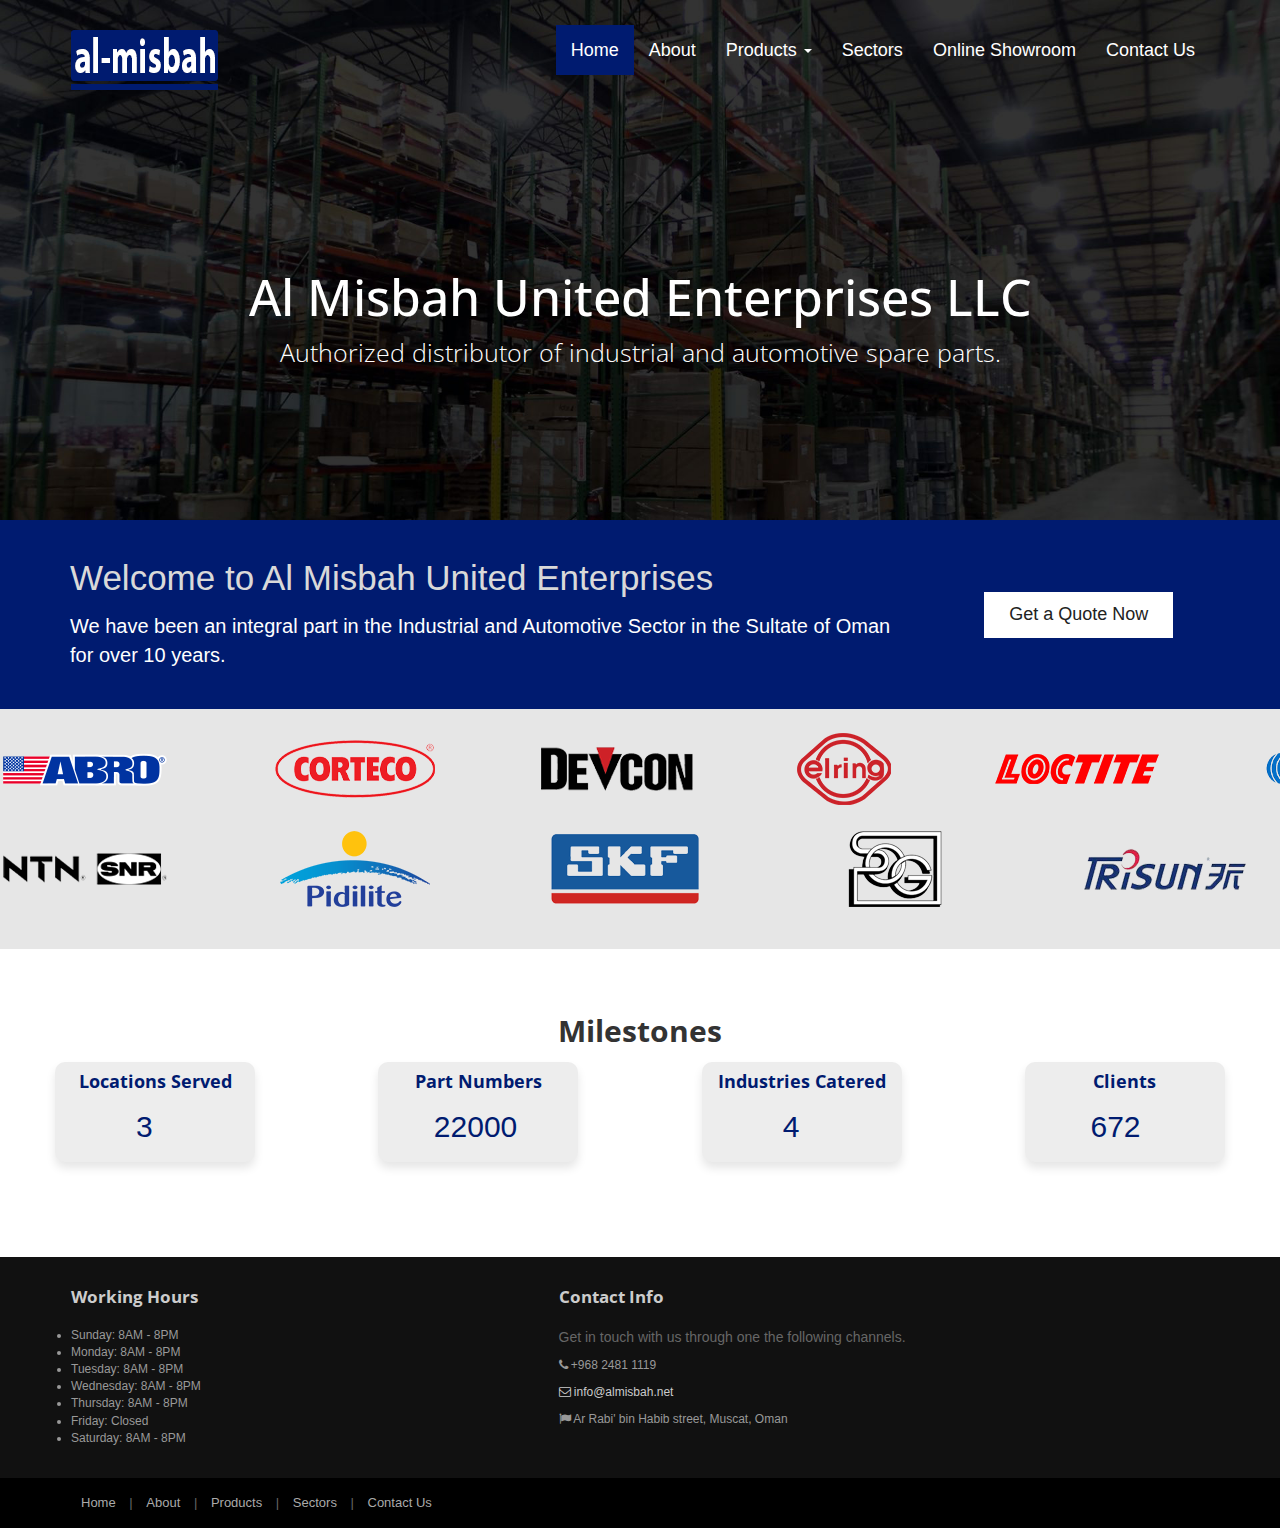
<file: index.html>
<!DOCTYPE html>
<html lang="en">
<head>
  <!-- Metadata -->
  <meta charset="utf-8">
  <meta name="viewport" content="width=device-width, initial-scale=1.0">
  <meta name="description" content="al misbah united">
  <meta name="author" content="Safwan Parkar">

  <!-- Styling data -->
  <title>Al Misbah United Enterprises</title>
  <link rel="favicon" href="assets/images/favicon.png">
  <link rel="stylesheet" media="screen" href="http://fonts.googleapis.com/css?family=Open+Sans:300,400,700">
  <link rel="stylesheet" href="assets/css/bootstrap.min.css">
  <link rel="stylesheet" href="assets/css/font-awesome.min.css">

  <!-- Custom styles libraries -->
  <link rel="stylesheet" href="assets/css/bootstrap-theme.css" media="screen" >
  <link rel="stylesheet" type="text/css" href="assets/css/da-slider.css" />
  <link rel="stylesheet" href="assets/css/style.css">
  <link rel="stylesheet" href="assets/css/owl.carousel.min.css">
  <link rel="stylesheet" href="assets/css/owl.theme.default.min.css">
</head>
<body>

<!-- Fixed navbar -->
<div class="navbar navbar-inverse navbar-fixed-top headroom" >
  <div class="container">
    <div class="navbar-header"> 
    <!-- Button for smallest screens -->
    <button type="button" class="navbar-toggle" data-toggle="collapse" data-target=".navbar-collapse"><span class="icon-bar"></span> <span class="icon-bar"></span> <span class="icon-bar"></span> </button>
    <a class="navbar-brand" href="index.html"><img src="assets/images/logo.png"></a> </div>
    <div class="navbar-collapse collapse">
    <ul class="nav navbar-nav pull-right">
      <li class="active"><a href="index.html">Home</a></li>
      <li><a href="about.html">About</a></li>
      <li class="dropdown"> <a class="dropdown-toggle" data-toggle="dropdown">Products <b class="caret"></b></a>
        <ul class="dropdown-menu">
          <li><a href="bearings.html">Bearing</a></li>
          <li><a href="belts.html">Belt</a></li>
          <li><a href="seals.html">Seal</a></li>
          <li><a href="lubricants-and-chemicals.html">Lubricants and Chemicals</a></li>
          <li><a href="retaining-ring.html">Retaining Ring</a></li>
          <li><a href="roller-chain.html">Roller Chain</a></li>
        </ul>
        </li>
      <li><a href="sectors.html">Sectors</a></li>
      <li><a href="https://showroom.inflowinventory.com/273413cd-d5e9-4fc9-9e01-c8cda2aaf9f4">Online Showroom</a></li>
      
      <li><a href="contact.html">Contact Us</a></li>
    </ul>
    </div>
    <!--/.nav-collapse --> 
  </div>
  </div>
<!-- /.navbar --> 

<!-- Header -->
<header id="head">
  <div class="container">
    <div class="col-md-12">
      <div class="banner-div">
        <h1 class="banner-heading">Al Misbah United Enterprises LLC</h1>
          <p class="banner-p">Authorized distributor of industrial and automotive spare parts.</p>
      </div>
    </div>
  </div>
</header>
<!-- /Header --> 

<!-- Intro -->
<section class="herotxt">
  <div class="container sectionBox">
<div class="row">
                <div class="col-md-9">
                    <span>Welcome to Al Misbah United Enterprises</span>
                    <p>We have been an integral part in the Industrial and Automotive Sector in the Sultate of Oman for over 10 years.</p>
                </div>            
                <div class="col-md-3 btn-download">
                    <a href="contact.html" class="btn-u btn-u-lg" data-toggle="modal" data-target="#quoteModal" data-netlify="true">Get a Quote Now</a>
                </div>

            </div>
          </div>
</section>

<div class="bg-color-grey bottom-padding-add top-padding-add">
  <div class="">
        <div class="owl-carousel">
          <div class="brand-img">
            <img src="assets/images/brands/abro.png">
          </div>
          <div class="brand-img">
            <img src="assets/images/brands/corteco.png">
          </div>
          <div class="brand-img">
            <img src="assets/images/brands/devcon.png">
          </div>
          <div class="brand-img">
            <img src="assets/images/brands/elring.png">
          </div>
          <div class="brand-img">
            <img src="assets/images/brands/loctite.png">
          </div>
          <div class="brand-img">
            <img src="assets/images/brands/lowara.png">
          </div>
          <div class="brand-img">
            <img src="assets/images/brands/nak.png">
          </div>
          <div class="brand-img">
            <img src="assets/images/brands/nok.png">
          </div>
        </div>
  
        <div class="owl-carousel">
          <div class="brand-img">
            <img src="assets/images/brands/ntn-snr.png">
          </div>
          <div class="brand-img">
            <img src="assets/images/brands/pidilite.png">
          </div>
          <div class="brand-img">
            <img src="assets/images/brands/SKF.png">
          </div>
          <div class="brand-img">
            <img src="assets/images/brands/SOG.png">
          </div>
          <div class="brand-img">
            <img src="assets/images/brands/trisun.png">
          </div>
          <div class="brand-img">
            <img src="assets/images/brands/TTO.png">
          </div>
          <div class="brand-img">
            <img src="assets/images/brands/VITON.png">
          </div>
          <div class="brand-img">
            <img src="assets/images/brands/wd40.png">
          </div>
        </div>
  </div>
</div>


<!-- container -->
<!-- About us and Fetaured services -->
<section class="sectionBox">
<div class="container"> 
    <div class="row">         
          <div class="text-center">
            <h2><b>Milestones</b></h2>
          </div>
          
          <div class="bottom-padding-add cards-flex">
            <div class="col-md-12 col-sm-12 counter-card">
              <h4><b>Locations Served</b></h4>
              <div class="col-md-10 col-sm-10 counter" data-target="3">0</div>
              <div class="col-md-2 plus">+</div>
            </div>
            <div class="col-md-12 counter-card">
              <h4><b>Part Numbers</b></h4>
              <div class="col-md-10 counter-2" data-target="22000">0</div>
              <div class="col-md-2 plus-2">+</div>
            </div>
            <div class="col-md-12 counter-card">
              <h4><b>Industries Catered</b></h4>
              <div class="col-md-10 counter" data-target="6">0</div>
              <div class="col-md-2 plus">+</div>
            </div>
            <div class="col-md-12 counter-card">
              <h4><b>Clients</b></h4>
              <div class="col-md-10 counter-3" data-target="1000">0</div>
              <div class="col-md-2 plus-3">+</div>
            </div>
          </div>
    </div>
</div>
</section>

<!-- Footer -->
<footer id="footer" class="top-space">
  <div class="footer1">
    <div class="container">
      <div class="row">
        <div class="col-md-5 panel">
          <h3 class="panel-title">Working Hours</h3>
          <div class="panel-body">
            <li>Sunday: 8AM - 8PM</li>
            <li>Monday: 8AM - 8PM</li>
            <li>Tuesday: 8AM - 8PM</li>
            <li>Wednesday: 8AM - 8PM</li>
            <li>Thursday: 8AM - 8PM</li>
            <li>Friday: Closed</li>
            <li>Saturday: 8AM - 8PM</li>
          </div>
        </div>
        <div class="col-md-4 panel contact">
          <h3 class="panel-title">
          Contact Info
          </h4>
          <div class="panel-body">
            <p>Get in touch with us through one the following channels.</p>
            <ul>
              <li><i class="fa fa-phone"></i> +968 2481 1119</li>
              <li><a href="#"><i class="fa fa-envelope-o"></i> info@almisbah.net</a></li>
              <li><i class="fa fa-flag"></i> Ar Rabi' bin Habib street, Muscat, Oman</li>
            </ul>
          </div>
        </div>
      </div>
      <!-- /row of panels --> 
    </div>
  </div>
  <div class="footer2">
    <div class="container">
      <div class="row">
        <div class="col-md-6 panel">
          <div class="panel-body">
            <p class="simplenav"> <a href="index.html">Home</a> | <a href="about.html">About</a> | <a href="products.html">Products</a> | <a href="sectors.html">Sectors</a> | <a href="contact.html">Contact Us</a> </p>
          </div>
        </div>
      </div>
      <!-- /row of panels --> 
    </div>
  </div>
</footer>

<!-- JavaScript libs are placed at the end of the document so the pages load faster --> 
<script src="assets/js/modernizr-latest.js"></script> 
<script src="http://ajax.googleapis.com/ajax/libs/jquery/1.10.2/jquery.min.js"></script> 
<script src="http://netdna.bootstrapcdn.com/bootstrap/3.0.0/js/bootstrap.min.js"></script> 
<script src="assets/js/jquery.cslider.js"></script> 
<script src="assets/js/headroom.min.js"></script> 
<script src="assets/js/jQuery.headroom.min.js"></script> 
<script src="assets/js/custom.js"></script>
<script src="assets/js/jquery-3.6.1.min.js"></script>
<script src="assets/js/owl.carousel.min.js"></script>



<script>
  $('.owl-carousel').owlCarousel({
  loop:true,
  margin:100,
  nav:false,
  slideTransition: 'linear',
  touchDrag: false,
  mouseDrag: false,
  autoplay: true,
  autoplayTimeout: 2000,
  autoplaySpeed: 2000,
  smartSpeed: 2000,
  autoWidth: true
})
</script>

<script>
  const counters = document.querySelectorAll('.counter');
  for (let n of counters) {
    const updateCount = () => {
        const target = +n.getAttribute('data-target');
        const count = +n.innerText;
        const divider = 5000;
        const speed = 200; // 1000 millisecond => 1 second;

        const inc = target / divider;

        if (count < target) {
            n.innerText = Math.ceil(count + inc);
            setTimeout(updateCount, speed);
        } else {
            n.innerText = target;
        }
    };

    updateCount();
}
</script>

<script>
  const counter = document.querySelectorAll('.counter-2');
  for (let n of counter) {
    const updateCount = () => {
        const target = +n.getAttribute('data-target');
        const count = +n.innerText;
        const divider = 129;
        const speed = 0.1; // 1000 millisecond => 1 second;

        const inc = target / divider;

        if (count < target) {
            n.innerText = Math.ceil(count + inc);
            setTimeout(updateCount, speed);
        } else {
            n.innerText = target;
        }
    };

    updateCount();
}
</script>

<script>
  const count = document.querySelectorAll('.counter-3');
  for (let n of count) {
    const updateCount = () => {
        const target = +n.getAttribute('data-target');
        const count = +n.innerText;
        const divider = 129;
        const speed = 8; // 1000 millisecond => 1 second;

        const inc = target / divider;

        if (count < target) {
            n.innerText = Math.ceil(count + inc);
            setTimeout(updateCount, speed);
        } else {
            n.innerText = target;
        }
    };

    updateCount();
}
</script>

</body>
</html>
</file>
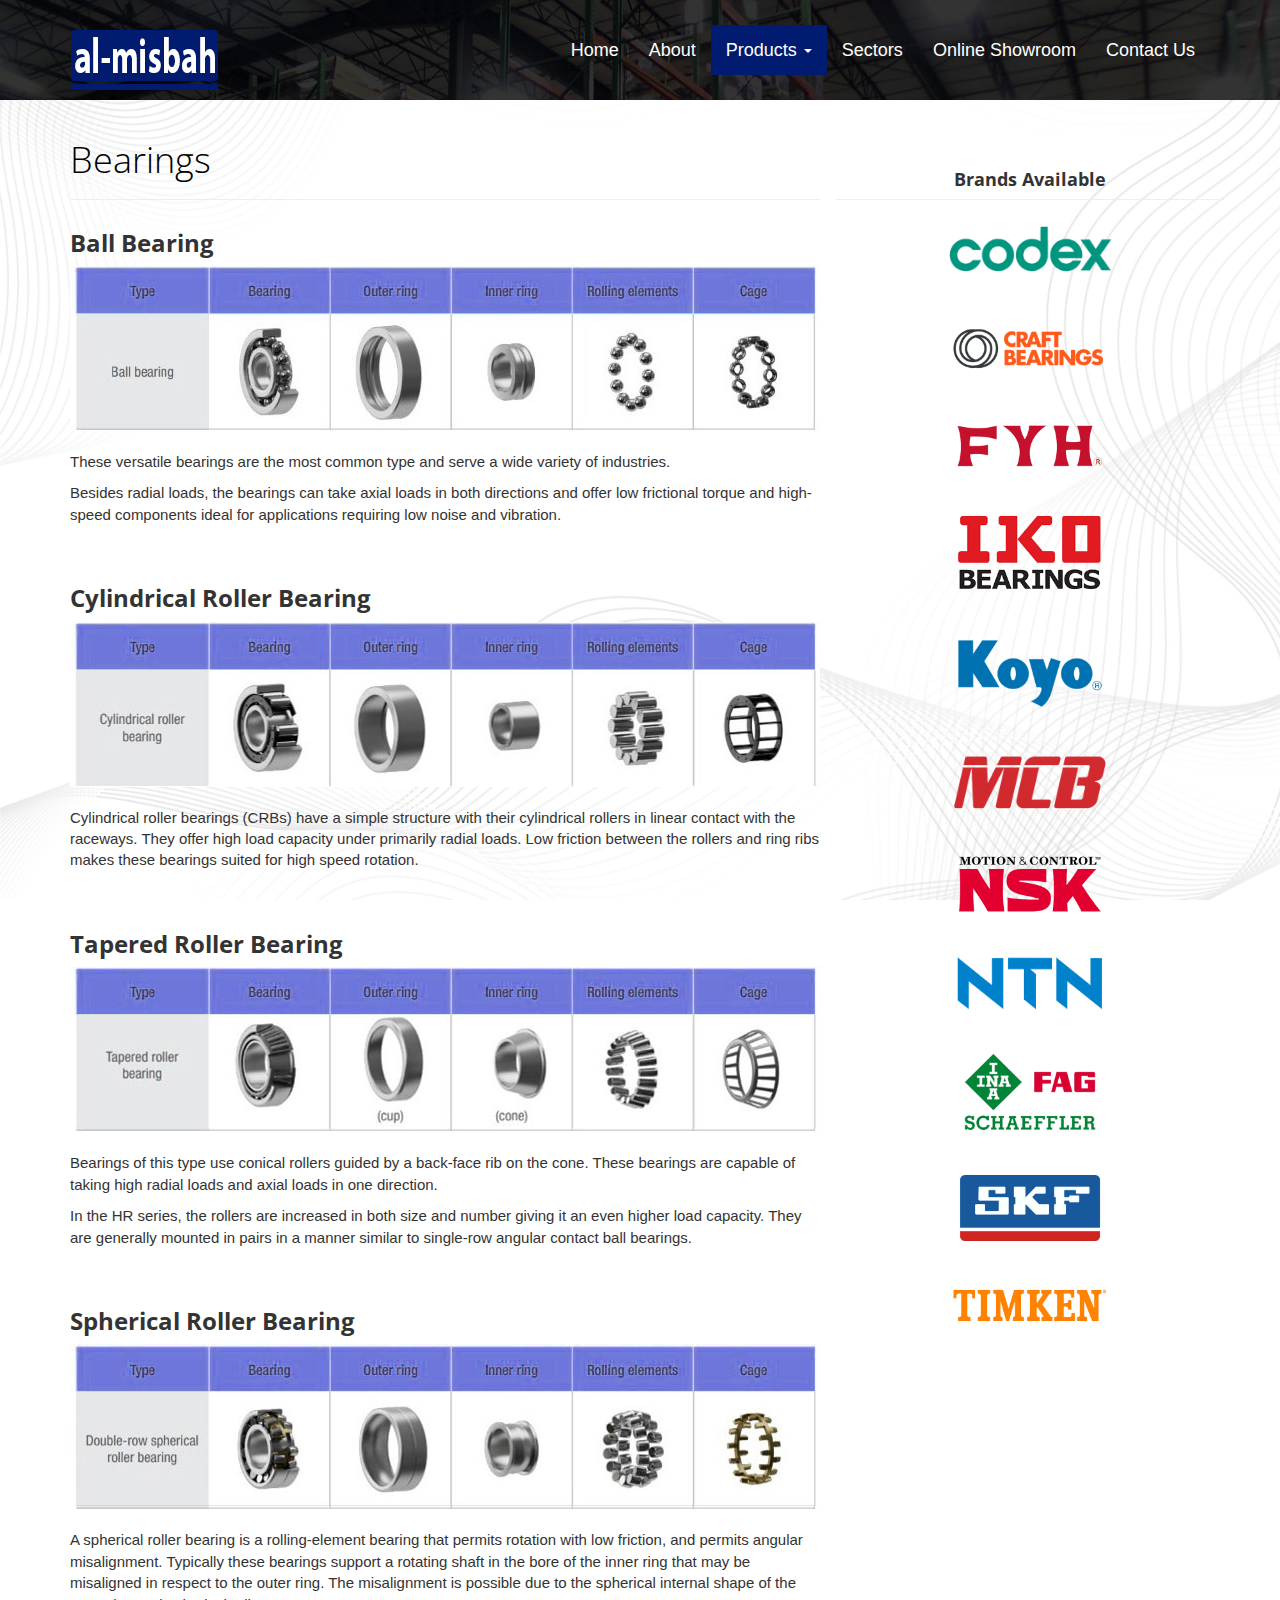
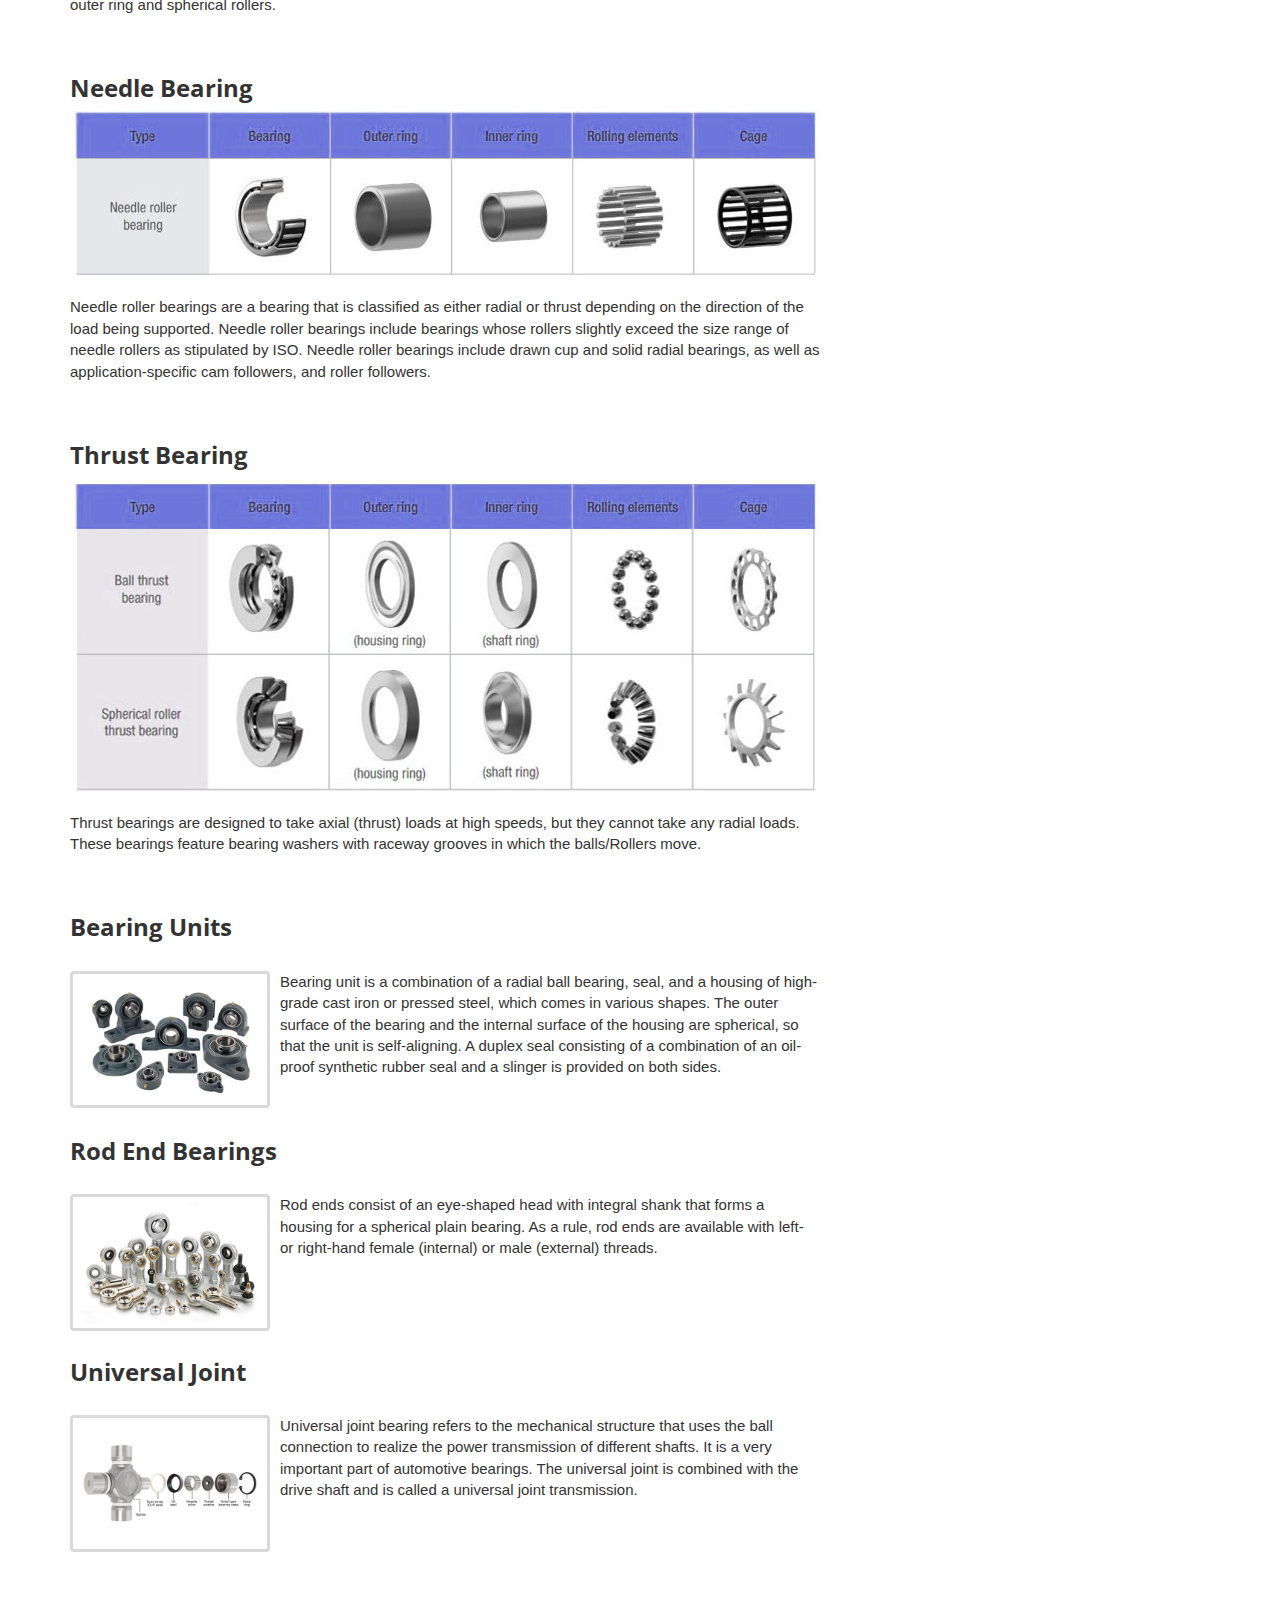
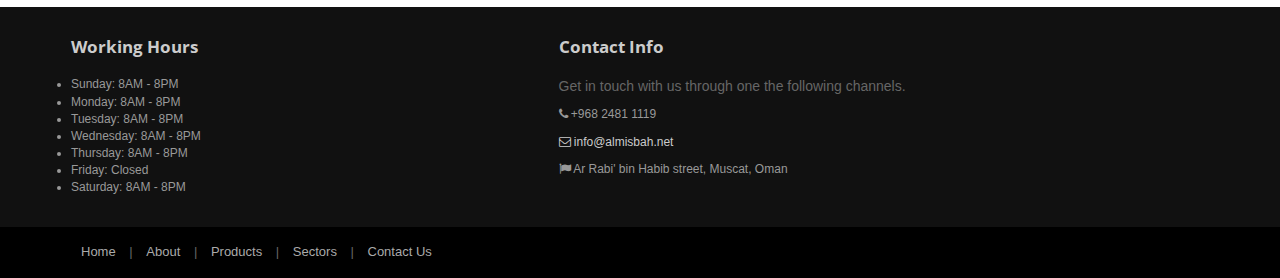
<file: bearings.html>
<!DOCTYPE html>
<html lang="en">
<head>
  <!-- Metadata -->
  <meta charset="utf-8">
  <meta name="viewport"    content="width=device-width, initial-scale=1.0">
  <meta name="description" content="al misbah united">
  <meta name="author" content="Safwan Parkar">

  <!-- Styling data -->
  <title>Al Misbah United Enterprises</title>
  <link rel="favicon" href="assets/images/favicon.png">
  <link rel="stylesheet" media="screen" href="http://fonts.googleapis.com/css?family=Open+Sans:300,400,700">
  <link rel="stylesheet" href="assets/css/bootstrap.min.css">
  <link rel="stylesheet" href="assets/css/font-awesome.min.css">

  <!-- Custom styles libraries -->
  <link rel="stylesheet" href="assets/css/bootstrap-theme.css" media="screen" >
  <link rel="stylesheet" type="text/css" href="assets/css/da-slider.css" />
  <link rel="stylesheet" href="assets/css/style.css">

  <style>
	body {
		background-image: url("assets/images/bg-patt.png");
		background-repeat: no-repeat;
  		background-attachment: fixed;
  		background-size: cover;
	}
  </style>
</head>

<body>
	<!-- Fixed navbar -->
<div class="navbar navbar-inverse navbar-fixed-top headroom" >
  <div class="container">
    <div class="navbar-header"> 
    <!-- Button for smallest screens -->
    <button type="button" class="navbar-toggle" data-toggle="collapse" data-target=".navbar-collapse"><span class="icon-bar"></span> <span class="icon-bar"></span> <span class="icon-bar"></span> </button>
    <a class="navbar-brand" href="index.html"><img src="assets/images/logo.png"></a> </div>
    <div class="navbar-collapse collapse">
    <ul class="nav navbar-nav pull-right">
      <li><a href="index.html">Home</a></li>
      <li><a href="about.html">About</a></li>
      <li class="dropdown active"> <a class="dropdown-toggle" data-toggle="dropdown">Products <b class="caret"></b></a>
        <ul class="dropdown-menu">
          <li><a href="bearings.html">Bearing</a></li>
          <li><a href="belts.html">Belt</a></li>
          <li><a href="seals.html">Seal</a></li>
          <li><a href="lubricants-and-chemicals.html">Lubricants and Chemicals</a></li>
          <li><a href="retaining-ring.html">Retaining Ring</a></li>
          <li><a href="roller-chain.html">Roller Chain</a></li>
        </ul>
        </li>
      <li><a href="sectors.html">Sectors</a></li>
      <li><a href="https://showroom.inflowinventory.com/273413cd-d5e9-4fc9-9e01-c8cda2aaf9f4">Online Showroom</a></li>
      <li><a href="contact.html">Contact Us</a></li>
    </ul>
    </div>
    <!--/.nav-collapse --> 
  </div>
  </div>

	<header id="head" class="secondary"></header>

	<!-- container -->
	<div class="container">

		<div class="row">
			
			<!-- Article main content -->
			<article class="col-sm-8 maincontent">
				<header class="page-header">
					<h1 class="page-title">Bearings</h1>
				</header>
                <h3><b>Ball Bearing</b></h3>
                <div class="col=md-12">
                    <img src="assets/images/bearings/bear1.jpg">
                </div>
                <br>
				<p>These versatile bearings are the most common type and serve a wide variety of industries.</p>

                <p>Besides radial loads, the bearings can take axial loads in both directions and offer low frictional torque and high-speed components ideal for applications requiring low noise and vibration.</p>
                <br>

                <h3><b>Cylindrical Roller Bearing</b></h3>
                <div class="col=md-12">
                    <img src="assets/images/bearings/bear2.jpg">
                </div>
                <br>
				<p>Cylindrical roller bearings (CRBs) have a simple structure with their cylindrical rollers in linear contact with the raceways. They offer high load capacity under primarily radial loads. Low friction between the rollers and ring ribs makes these bearings suited for high speed rotation.</p>
                <br>

                <h3><b>Tapered Roller Bearing</b></h3>
                <div class="col=md-12">
                    <img src="assets/images/bearings/bear3.jpg">
                </div>
                <br>
				<p>Bearings of this type use conical rollers guided by a back-face rib on the cone. These bearings are capable of taking high radial loads and axial loads in one direction.</p>

                <p>In the HR series, the rollers are increased in both size and number giving it an even higher load capacity. They are generally mounted in pairs in a manner similar to single-row angular contact ball bearings.</p>
                <br>

                <h3><b>Spherical Roller Bearing</b></h3>
                <div class="col=md-12">
                    <img src="assets/images/bearings/bear4.jpg">
                </div>
                <br>
				<p>A spherical roller bearing is a rolling-element bearing that permits rotation with low friction, and permits angular misalignment. Typically these bearings support a rotating shaft in the bore of the inner ring that may be misaligned in respect to the outer ring. The misalignment is possible due to the spherical internal shape of the outer ring and spherical rollers.</p>
                <br>

                <h3><b>Needle Bearing</b></h3>
                <div class="col=md-12">
                    <img src="assets/images/bearings/bear5.jpg">
                </div>
                <br>
				<p>Needle roller bearings are a bearing that is classified as either radial or thrust depending on the direction of the load being supported. Needle roller bearings include bearings whose rollers slightly exceed the size range of needle rollers as stipulated by ISO. Needle roller bearings include drawn cup and solid radial bearings, as well as application-specific cam followers, and roller followers.</p>
                <br>

                <h3><b>Thrust Bearing</b></h3>
                <div class="col=md-12">
                    <img src="assets/images/bearings/bear6.jpg">
                </div>
                <br>
				<p>Thrust bearings are designed to take axial (thrust) loads at high speeds, but they cannot take any radial loads. These bearings feature bearing washers with raceway grooves in which the balls/Rollers move.</p>
                <br>

                <h3><b>Bearing Units</b></h3>
                <br>
				<p><img src="assets/images/bearings/bear7.jpg" width=200 class="pull-left border-add">Bearing unit is a combination of a radial ball bearing, seal, and a housing of high-grade cast iron or pressed steel, which comes in various shapes. The outer surface of the bearing and the internal surface of the housing are spherical, so that the unit is self-aligning.  A duplex seal consisting of a combination of an oil-proof synthetic rubber seal and a slinger is provided on both sides.</p>
                <br>

                <h3><b>Rod End Bearings</b></h3>
                <br>
				<p><img src="assets/images/bearings/bear8.jpg" width=200 class="pull-left border-add">Rod ends consist of an eye-shaped head with integral shank that forms a housing for a spherical plain bearing. As a rule, rod ends are available with left- or right-hand female (internal) or male (external) threads.</p>
                <br><br><br>

                <h3><b>Universal Joint</b></h3>
                <br>
				<p><img src="assets/images/bearings/bear9.jpg" width=200 class="pull-left border-add">Universal joint bearing refers to the mechanical structure that uses the ball connection to realize the power transmission of different shafts. It is a very important part of automotive bearings. The universal joint is combined with the drive shaft and is called a universal joint transmission.</p>
                <br>
			</article>
			<!-- /Article -->
			
			<!-- Sidebar -->
			<aside class="col-sm-4 sidebar sidebar-right">
				<div class="panel">
					<h4 class="row page-header-side" style="text-align: center;"><strong>Brands Available</strong></h4>
					<div class="col-md-12" style="text-align: center;">
						<img src="assets/images/brands/bearings/coedx.png" class="bottom-padding-add zoom" width=220 ><br><br>
						<img src="assets/images/brands/bearings/craft.png" class="bottom-padding-add zoom" width=160><br><br>
						<img src="assets/images/brands/bearings/fyh.png" class="bottom-padding-add zoom" width=160><br><br>
						<img src="assets/images/brands/bearings/iko.png" class="bottom-padding-add zoom" width=160><br><br>
						<img src="assets/images/brands/bearings/koyo.png" class="bottom-padding-add zoom" width=160><br><br>
						<img src="assets/images/brands/bearings/mcb.png" class="bottom-padding-add zoom" width=160><br><br>
						<img src="assets/images/brands/bearings/nks.png" class="bottom-padding-add zoom" width=160><br><br>
						<img src="assets/images/brands/bearings/ntn.png" class="bottom-padding-add zoom" width=160><br><br>
						<img src="assets/images/brands/bearings/schaeffler.png" class="bottom-padding-add zoom" width=160><br><br>
						<img src="assets/images/brands/bearings/skf.png" class="bottom-padding-add zoom" width=160><br><br>
						<img src="assets/images/brands/bearings/timken.png" class="bottom-padding-add zoom" width=160><br><br>
					</div>
				</div>
			</aside>
			<!-- /Sidebar -->

		</div>
	</div>	<!-- /container -->
	
<!-- Footer -->
<footer id="footer" class="top-space">
	<div class="footer1">
	  <div class="container">
		<div class="row">
		  <div class="col-md-5 panel">
			<h3 class="panel-title">Working Hours</h3>
			<div class="panel-body">
			  <li>Sunday: 8AM - 8PM</li>
			  <li>Monday: 8AM - 8PM</li>
			  <li>Tuesday: 8AM - 8PM</li>
			  <li>Wednesday: 8AM - 8PM</li>
			  <li>Thursday: 8AM - 8PM</li>
			  <li>Friday: Closed</li>
			  <li>Saturday: 8AM - 8PM</li>
			</div>
		  </div>
		  <div class="col-md-4 panel contact">
			<h3 class="panel-title">
			Contact Info
			</h4>
			<div class="panel-body">
			  <p>Get in touch with us through one the following channels.</p>
			  <ul>
				<li><i class="fa fa-phone"></i> +968 2481 1119</li>
				<li><a href="#"><i class="fa fa-envelope-o"></i> info@almisbah.net</a></li>
				<li><i class="fa fa-flag"></i> Ar Rabi' bin Habib street, Muscat, Oman</li>
			  </ul>
			</div>
		  </div>
		</div>
		<!-- /row of panels --> 
	  </div>
	</div>
	<div class="footer2">
	  <div class="container">
		<div class="row">
		  <div class="col-md-6 panel">
			<div class="panel-body">
			  <p class="simplenav"> <a href="index.html">Home</a> | <a href="about.html">About</a> | <a href="products.html">Products</a> | <a href="sectors.html">Sectors</a> | <a href="contact.html">Contact Us</a> </p>
			</div>
		  </div>
		</div>
		<!-- /row of panels --> 
	  </div>
	</div>
  </footer>




	<!-- JavaScript libs are placed at the end of the document so the pages load faster -->
	<script src="http://ajax.googleapis.com/ajax/libs/jquery/1.10.2/jquery.min.js"></script>
	<script src="http://netdna.bootstrapcdn.com/bootstrap/3.0.0/js/bootstrap.min.js"></script>
	<script src="assets/js/headroom.min.js"></script>
	<script src="assets/js/jQuery.headroom.min.js"></script>
	<script src="assets/js/custom.js"></script>
</body>
</html>
</file>
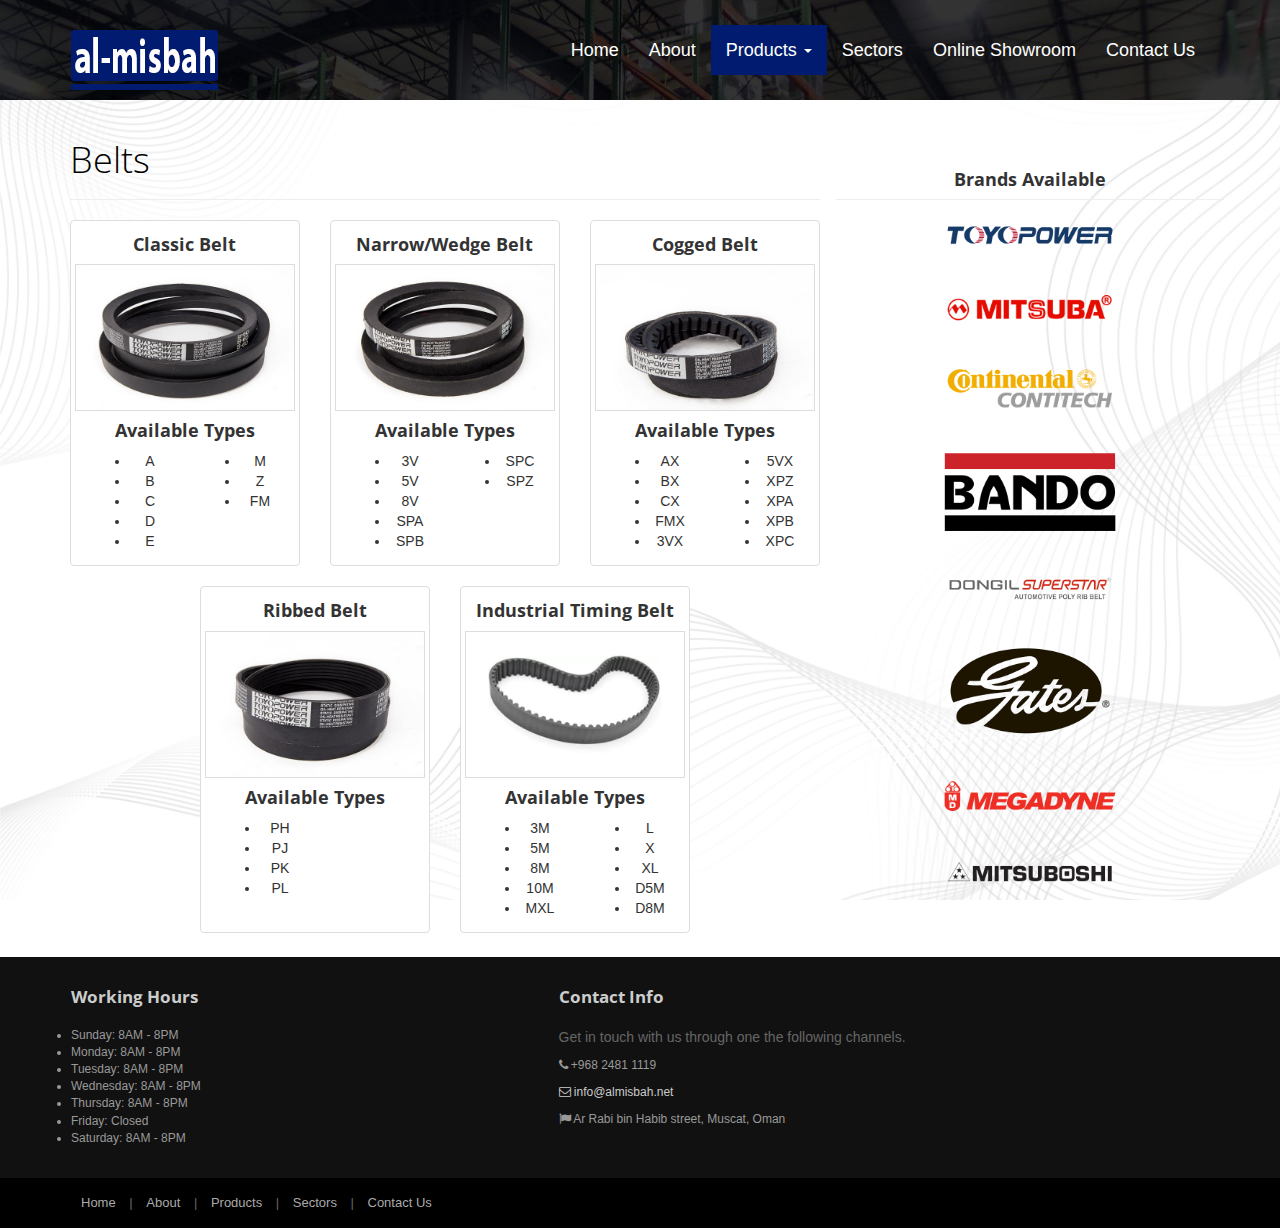
<file: belts.html>
<!DOCTYPE html>
<html lang="en">
<head>
  <!-- Metadata -->
  <meta charset="utf-8">
  <meta name="viewport"    content="width=device-width, initial-scale=1.0">
  <meta name="description" content="al misbah united">
  <meta name="author" content="Safwan Parkar">

  <!-- Styling data -->
  <title>Al Misbah United Enterprises</title>
  <link rel="favicon" href="assets/images/favicon.png">
  <link rel="stylesheet" media="screen" href="http://fonts.googleapis.com/css?family=Open+Sans:300,400,700">
  <link rel="stylesheet" href="assets/css/bootstrap.min.css">
  <link rel="stylesheet" href="assets/css/font-awesome.min.css">

  <!-- Custom styles libraries -->
  <link rel="stylesheet" href="assets/css/bootstrap-theme.css" media="screen" >
  <link rel="stylesheet" type="text/css" href="assets/css/da-slider.css" />
  <link rel="stylesheet" href="assets/css/style.css">
  <link rel="stylesheet" href="assets/css/owl.carousel.min.css">
  <link rel="stylesheet" href="assets/css/owl.theme.default.min.css">

  <style>
	body {
		background-image: url("assets/images/bg-patt.png");
		background-repeat: no-repeat;
  		background-attachment: fixed;
  		background-size: cover;
	}
  </style>
</head>

<body>
	<!-- Fixed navbar -->
<div class="navbar navbar-inverse navbar-fixed-top headroom" >
  <div class="container">
    <div class="navbar-header"> 
    <!-- Button for smallest screens -->
    <button type="button" class="navbar-toggle" data-toggle="collapse" data-target=".navbar-collapse"><span class="icon-bar"></span> <span class="icon-bar"></span> <span class="icon-bar"></span> </button>
    <a class="navbar-brand" href="index.html"><img src="assets/images/logo.png"></a> </div>
    <div class="navbar-collapse collapse">
    <ul class="nav navbar-nav pull-right">
      <li><a href="index.html">Home</a></li>
      <li><a href="about.html">About</a></li>
      <li class="active dropdown"> <a class="dropdown-toggle" data-toggle="dropdown">Products <b class="caret"></b></a>
        <ul class="dropdown-menu">
          <li><a href="bearings.html">Bearing</a></li>
          <li><a href="belts.html">Belt</a></li>
          <li><a href="seals.html">Seals</a></li>
          <li><a href="lubricants-and-chemicals.html">Lubricants and Chemicals</a></li>
          <li><a href="retaining-ring.html">Retaining Ring</a></li>
          <li><a href="roller-chain.html">Roller Chain</a></li>
        </ul>
        </li>
      <li><a href="sectors.html">Sectors</a></li>
      <li><a href="https://showroom.inflowinventory.com/273413cd-d5e9-4fc9-9e01-c8cda2aaf9f4">Online Showroom</a></li>
      <li><a href="contact.html">Contact Us</a></li>
    </ul>
    </div>
    <!--/.nav-collapse --> 
  </div>
  </div>

	<header id="head" class="secondary"></header>

	<!-- container -->
    <div class="">
	<div class="container">

		<div class="row">
			
			<!-- Article main content -->
			<article class="col-sm-8 maincontent">
				<header class="page-header">
					<h1 class="page-title">Belts</h1>
				</header>

				<div class="row center-this-row">
					<div class="col-xs-18 col-sm-6 col-md-4">
						<div class="thumbnail col-md-12">
							<h4 class="center-caption"><strong>Classic Belt</strong></h4>
							<img src="assets/images/belts/classical.jpeg" alt="" class="small-border">
							<div class="center-caption ">
								<h4><strong>Available Types</strong></h4>
								<div class="col-md-6">
									<ul>
										<li>A</li>
										<li>B</li>
										<li>C</li>
										<li>D</li>
										<li>E</li>
									</ul>
								</div>
								<div class="col-md-6">
									<ul>
										<li>M</li>
										<li>Z</li>
										<li>FM</li>
									</ul>
								</div>
							</div>
						</div>
					</div>

					<div class="col-xs-18 col-sm-6 col-md-4">
						<div class="thumbnail col-md-12">
							<h4 class="center-caption"><strong>Narrow/Wedge Belt</strong></h4>
							<img src="assets/images/belts/narrow-wedge.jpeg" alt="" class="small-border">
							<div class="center-caption ">
								<h4><strong>Available Types</strong></h4>
								<div class="col-md-6">
									<ul>
										<li>3V</li>
										<li>5V</li>
										<li>8V</li>
										<li>SPA</li>
										<li>SPB</li>
									</ul>
								</div>
								<div class="col-md-6">
									<ul>
										<li>SPC</li>
										<li>SPZ</li>
									</ul>
								</div>
							</div>
						</div>
					</div>

					<div class="col-xs-18 col-sm-6 col-md-4">
						<div class="thumbnail col-md-12">
							<h4 class="center-caption"><strong>Cogged Belt</strong></h4>
							<img src="assets/images/belts/cogged.jpeg" alt="" class="small-border">
							<div class="center-caption ">
								<h4><strong>Available Types</strong></h4>
								<div class="col-md-6">
									<ul>
										<li>AX</li>
										<li>BX</li>
										<li>CX</li>
										<li>FMX</li>
										<li>3VX</li>
									</ul>
								</div>
								<div class="col-md-6">
									<ul>
										<li>5VX</li>
										<li>XPZ</li>
										<li>XPA</li>
										<li>XPB</li>
										<li>XPC</li>
									</ul>
								</div>
							</div>
						</div>
					</div>
				</div>
				<div class="row center-this-row col">
					<div class="col-xs-18 col-sm-6 col-md-2"></div>
					<div class="col-xs-18 col-sm-6 col-md-4">
						<div class="thumbnail col-md-12">
							<h4 class="center-caption"><strong>Ribbed Belt</strong></h4>
							<img src="assets/images/belts/ribbed.jpeg" alt="" class="small-border">
							<div class="center-caption ">
								<h4><strong>Available Types</strong></h4>
								<div class="col-md-6">
									<ul>
										<li>PH</li>
										<li>PJ</li>
										<li>PK</li>
										<li>PL</li>
									</ul>
									<br>
								</div>
							</div>
						</div>
					</div>

					<div class="col-xs-18 col-sm-6 col-md-4">
						<div class="thumbnail col-md-12">
							<h4 class="center-caption"><strong>Industrial Timing Belt</strong></h4>
							<img src="assets/images/belts/ind-tim.jpg" alt="" class="small-border">
							<div class="center-caption ">
								<h4><strong>Available Types</strong></h4>
								<div class="col-md-6">
									<ul>
										<li>3M</li>
										<li>5M</li>
										<li>8M</li>
										<li>10M</li>
										<li>MXL</li>
									</ul>
								</div>
								<div class="col-md-6">
									<ul>
										<li>L</li>
										<li>X</li>
										<li>XL</li>
										<li>D5M</li>
										<li>D8M</li>
									</ul>
								</div>
							</div>
						</div>
					</div>
				</div>				
            </article>
			<!-- /Article -->
			
			<!-- Sidebar -->
			<aside class="col-sm-4 sidebar sidebar-right">
				<div class="panel">
					<h4 class="row page-header-side" style="text-align: center;"><strong>Brands Available</strong></h4>
					<div class="col-md-12" style="text-align: center;">
						<img src="assets/images/brands/belts/toyo.png" class="bottom-padding-add zoom" width=180 ><br><br>
						<img src="assets/images/brands/belts/mitsuba.png" class="bottom-padding-add zoom" width=180><br><br>
						<img src="assets/images/brands/belts/contitech.png" class="bottom-padding-add zoom" width=180><br><br>
						<img src="assets/images/brands/belts/bando.png" class="bottom-padding-add zoom" width=180><br><br>
						<img src="assets/images/brands/belts/dongil.png" class="bottom-padding-add zoom" width=180><br><br>
						<img src="assets/images/brands/belts/gates.png" class="bottom-padding-add zoom" width=180><br><br>
						<img src="assets/images/brands/belts/megadyne.png" class="bottom-padding-add zoom" width=180><br><br>
						<img src="assets/images/brands/belts/mitsuboshi.png" class="bottom-padding-add zoom" width=180><br><br>
					</div>
				</div>
			</aside>
			<!-- /Sidebar -->

		</div>
	</div>	<!-- /container -->
</div>
	
<!-- Footer -->
<footer id="footer" class="">
	<div class="footer1">
	  <div class="container">
		<div class="row">
		  <div class="col-md-5 panel">
			<h3 class="panel-title">Working Hours</h3>
			<div class="panel-body">
			  <li>Sunday: 8AM - 8PM</li>
			  <li>Monday: 8AM - 8PM</li>
			  <li>Tuesday: 8AM - 8PM</li>
			  <li>Wednesday: 8AM - 8PM</li>
			  <li>Thursday: 8AM - 8PM</li>
			  <li>Friday: Closed</li>
			  <li>Saturday: 8AM - 8PM</li>
			</div>
		  </div>
		  <div class="col-md-4 panel contact">
			<h3 class="panel-title">
			Contact Info
			</h4>
			<div class="panel-body">
			  <p>Get in touch with us through one the following channels.</p>
			  <ul>
				<li><i class="fa fa-phone"></i> +968 2481 1119</li>
				<li><a href="#"><i class="fa fa-envelope-o"></i> info@almisbah.net</a></li>
				<li><i class="fa fa-flag"></i> Ar Rabi bin Habib street, Muscat, Oman</li>
			  </ul>
			</div>
		  </div>
		</div>
		<!-- /row of panels --> 
	  </div>
	</div>
	<div class="footer2">
	  <div class="container">
		<div class="row">
		  <div class="col-md-6 panel">
			<div class="panel-body">
			  <p class="simplenav"> <a href="index.html">Home</a> | <a href="about.html">About</a> | <a href="products.html">Products</a> | <a href="sectors.html">Sectors</a> | <a href="contact.html">Contact Us</a> </p>
			</div>
		  </div>
		</div>
		<!-- /row of panels --> 
	  </div>
	</div>
  </footer>




	<!-- JavaScript libs are placed at the end of the document so the pages load faster -->
	<script src="http://ajax.googleapis.com/ajax/libs/jquery/1.10.2/jquery.min.js"></script>
	<script src="http://netdna.bootstrapcdn.com/bootstrap/3.0.0/js/bootstrap.min.js"></script>
	<script src="assets/js/headroom.min.js"></script>
	<script src="assets/js/jQuery.headroom.min.js"></script>
	<script src="assets/js/custom.js"></script>
    <script src="assets/js/jquery-3.6.1.min.js"></script>
    <script src="assets/js/owl.carousel.min.js"></script>
    <script>
        $('.owl-carousel').owlCarousel({
        loop:true,
        margin:10,
        nav:false,
        autoplay: true,
        autoplayTimeout: 8000,
        autoplayHoverPause: true,
        responsive:{
            0:{
                items:1
            },
            600:{
                items:3
            },
            1000:{
                items:3
            }
        }
    })
      </script>
</body>
</html>
</file>
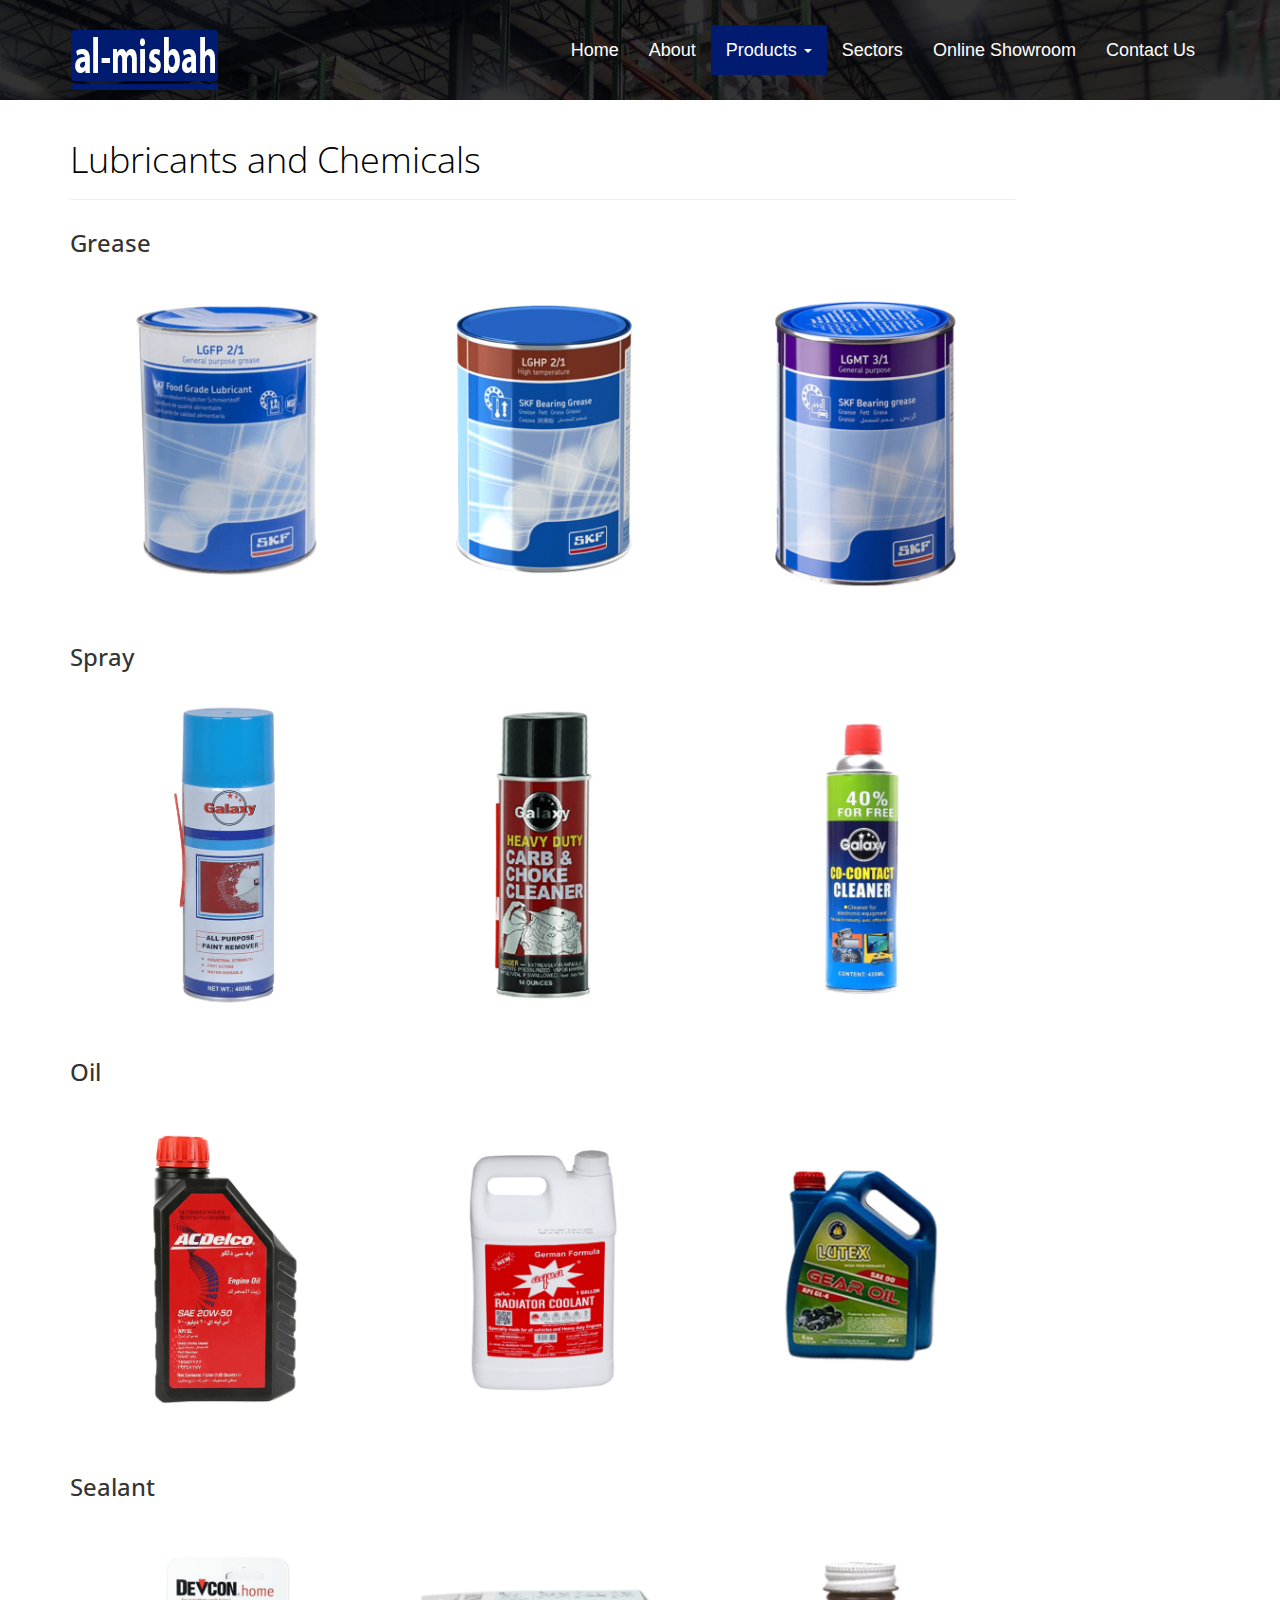
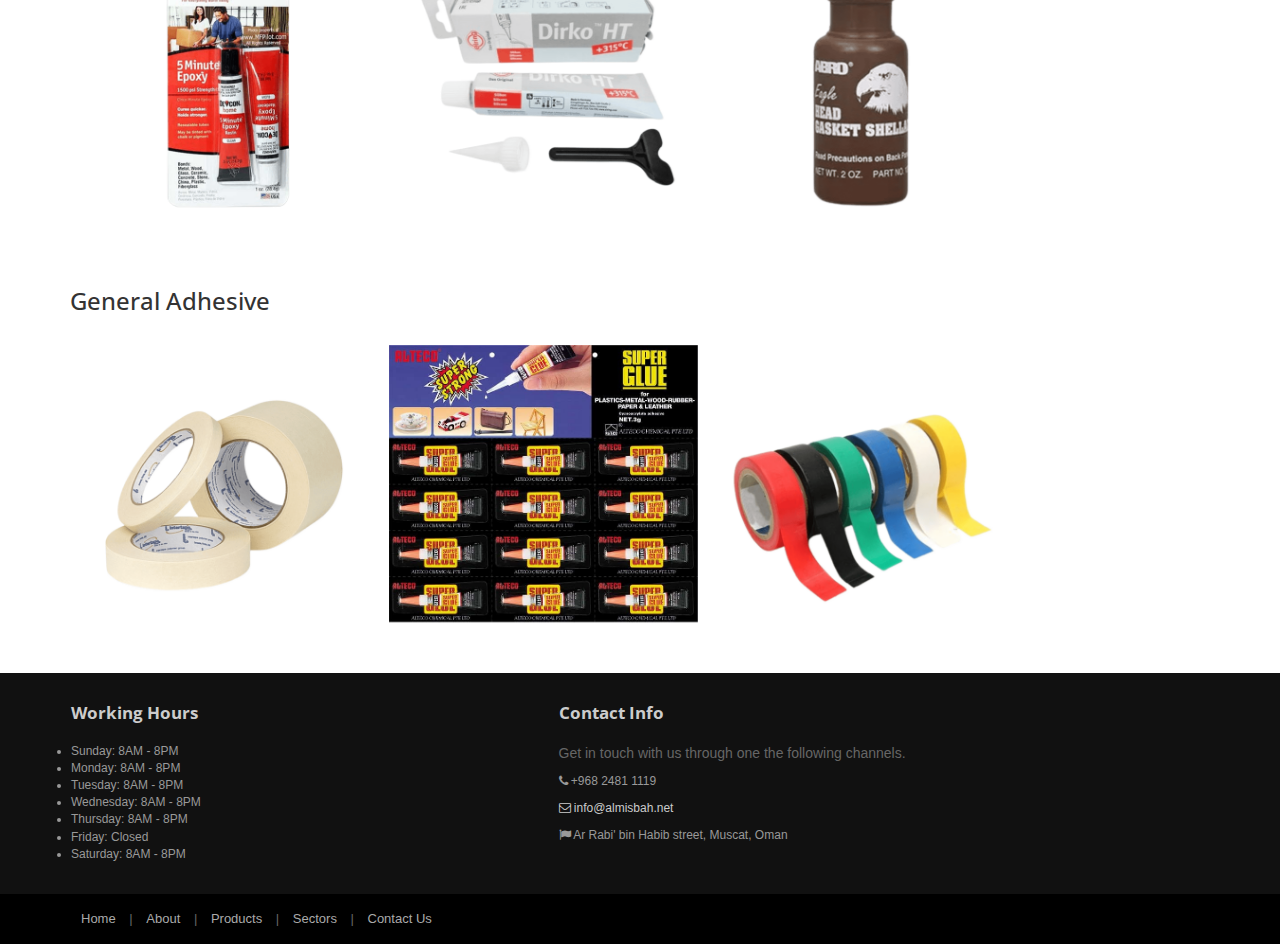
<file: lubricants-and-chemicals.html>
<!DOCTYPE html>
<html lang="en">
<head>
  <!-- Metadata -->
  <meta charset="utf-8">
  <meta name="viewport"    content="width=device-width, initial-scale=1.0">
  <meta name="description" content="al misbah united">
  <meta name="author" content="Safwan Parkar">

  <!-- Styling data -->
  <title>Al Misbah United Enterprises</title>
  <link rel="favicon" href="assets/images/favicon.png">
  <link rel="stylesheet" media="screen" href="http://fonts.googleapis.com/css?family=Open+Sans:300,400,700">
  <link rel="stylesheet" href="assets/css/bootstrap.min.css">
  <link rel="stylesheet" href="assets/css/font-awesome.min.css">

  <!-- Custom styles libraries -->
  <link rel="stylesheet" href="assets/css/bootstrap-theme.css" media="screen" >
  <link rel="stylesheet" type="text/css" href="assets/css/da-slider.css" />
  <link rel="stylesheet" href="assets/css/style.css">
  <link rel="stylesheet" href="assets/css/owl.carousel.min.css">
  <link rel="stylesheet" href="assets/css/owl.theme.default.min.css">
  
</head>

<body>
	<!-- Fixed navbar -->
<div class="navbar navbar-inverse navbar-fixed-top headroom" >
  <div class="container">
    <div class="navbar-header"> 
    <!-- Button for smallest screens -->
    <button type="button" class="navbar-toggle" data-toggle="collapse" data-target=".navbar-collapse"><span class="icon-bar"></span> <span class="icon-bar"></span> <span class="icon-bar"></span> </button>
    <a class="navbar-brand" href="index.html"><img src="assets/images/logo.png"></a> </div>
    <div class="navbar-collapse collapse">
    <ul class="nav navbar-nav pull-right">
      <li><a href="index.html">Home</a></li>
      <li><a href="about.html">About</a></li>
      <li class="dropdown active"> <a class="dropdown-toggle" data-toggle="dropdown">Products <b class="caret"></b></a>
        <ul class="dropdown-menu">
          <li><a href="bearings.html">Bearing</a></li>
          <li><a href="belts.html">Belt</a></li>
          <li><a href="seals.html">Seal</a></li>
          <li><a href="lubricants-and-chemicals.html">Lubricants and Chemicals</a></li>
          <li><a href="retaining-ring.html">Retaining Ring</a></li>
          <li><a href="roller-chain.html">Roller Chain</a></li>
        </ul>
        </li>
      <li><a href="sectors.html">Sectors</a></li>
      <li><a href="https://showroom.inflowinventory.com/273413cd-d5e9-4fc9-9e01-c8cda2aaf9f4">Online Showroom</a></li>
      <li><a href="contact.html">Contact Us</a></li>
    </ul>
    </div>
    <!--/.nav-collapse --> 
  </div>
  </div>

	<header id="head" class="secondary"></header>

	<!-- container -->
	<div class="container">

		<div class="row">
			
			<!-- Article main content -->
			<article class="col-sm-10 maincontent">
				<header class="page-header">
					<h1 class="page-title">Lubricants and Chemicals</h1>
				</header>

                <h3>Grease</h3> <br>
                <div class="owl-carousel">
                  <div class="item">
                    <img src="assets/images/grease/lgfp21.png" alt="" >
                  </div>
                  <div class="item">
                    <img src="assets/images/grease/lghp21.png" alt="" >
                  </div>
                  <div class="item">
                    <img src="assets/images/grease/lgmt31.png" alt="" >
                  </div>
                  <div class="item">
                    <img src="assets/images/grease/ep3.png" alt="" >
                  </div>
                  <div class="item">
                    <img src="assets/images/grease/mp3.png" alt="" >
                  </div>
              </div>
                <!-- <div class="row center-this-row">
                    <div class="col-xs-18 col-sm-6 col-md-4">
                        <div class="border-add">
                          <img src="assets/images/grease/lgfp21.png" alt="" >
                            <div class="center-caption">
                              <h4><strong></strong></h4>
                          </div>
                        </div>
                      </div> -->

                <h3>Spray</h3> <br>
                <div class="owl-carousel">
                  <div class="item">
                    <img src="assets/images/sprays/galaxy allpurpose paint remover.png" alt="" >
                  </div>
                  <div class="item">
                    <img src="assets/images/sprays/galaxy carb&choke.png" alt="" >
                  </div>
                  <div class="item">
                    <img src="assets/images/sprays/galaxy cocontact.png" alt="" >
                  </div>
                  <div class="item">
                    <img src="assets/images/sprays/galaxy sprayenamel.png" alt="" >
                  </div>
                  <div class="item">
                    <img src="assets/images/sprays/galaxy zincpower.png" alt="" >
                  </div>
                  <div class="item">
                    <img src="assets/images/sprays/LN04.png" alt="" >
                  </div>
                  <div class="item">
                    <img src="assets/images/sprays/wd40.png" alt="" >
                  </div>
              </div>
                

                <h3>Oil</h3> <br>
                <div class="owl-carousel">
                  <div class="item">
                    <img src="assets/images/oils/acdelco sae20w-50.png" alt="" >
                  </div>
                  <div class="item">
                    <img src="assets/images/oils/coolant aqua.png" alt="" >
                  </div>
                  <div class="item">
                    <img src="assets/images/oils/lutex sae90.png" alt="" >
                  </div>
                  <div class="item">
                    <img src="assets/images/oils/shell helix 20w-50.png" alt="" >
                  </div>
                  <div class="item">
                    <img src="assets/images/oils/zinol hydraulic.png" alt="" >
                  </div>
                  <div class="item">
                    <img src="assets/images/oils/zinol sae40.png" alt="" >
                  </div>
              </div>

              <h3>Sealant</h3> <br>
              <div class="owl-carousel">
                <div class="item">
                  <img src="assets/images/sealants/devcon 5min epoxy.png" alt="" >
                </div>
                <div class="item">
                  <img src="assets/images/sealants/dirko ht.png" alt="" >
                </div>
                <div class="item">
                  <img src="assets/images/sealants/eagle head gasket shell.png" alt="" >
                </div>
                <div class="item">
                  <img src="assets/images/sealants/epoxy steel kwik.png" alt="" >
                </div>
                <div class="item">
                  <img src="assets/images/sealants/galaxy hightemp silicone black.png" alt="" >
                </div>
                <div class="item">
                  <img src="assets/images/sealants/galaxy hightemp silicone grey.png" alt="" >
                </div>
                <div class="item">
                  <img src="assets/images/sealants/galaxy hightemp silicone red.png" alt="" >
                </div>
            </div>
              

          <h3>General Adhesive</h3> <br>
          <div class="owl-carousel">
            <div class="item">
              <img src="assets/images/general adhesive/masking tape.png" alt="" >
            </div>
            <div class="item">
              <img src="assets/images/general adhesive/super glue.jpeg" alt="" >
            </div>
            <div class="item">
              <img src="assets/images/general adhesive/tape colours.png" alt="" >
            </div>
            <div class="item">
              <img src="assets/images/general adhesive/thread seal tape.png" alt="" >
            </div>
        </div>
			</article>
			<!-- /Article -->

		</div>
	</div>	<!-- /container -->
<!-- Footer -->
<footer id="footer" class="">
	<div class="footer1">
	  <div class="container">
		<div class="row">
		  <div class="col-md-5 panel">
			<h3 class="panel-title">Working Hours</h3>
			<div class="panel-body">
			  <li>Sunday: 8AM - 8PM</li>
			  <li>Monday: 8AM - 8PM</li>
			  <li>Tuesday: 8AM - 8PM</li>
			  <li>Wednesday: 8AM - 8PM</li>
			  <li>Thursday: 8AM - 8PM</li>
			  <li>Friday: Closed</li>
			  <li>Saturday: 8AM - 8PM</li>
			</div>
		  </div>
		  <div class="col-md-4 panel contact">
			<h3 class="panel-title">
			Contact Info
			</h4>
			<div class="panel-body">
			  <p>Get in touch with us through one the following channels.</p>
			  <ul>
				<li><i class="fa fa-phone"></i> +968 2481 1119</li>
				<li><a href="#"><i class="fa fa-envelope-o"></i> info@almisbah.net</a></li>
				<li><i class="fa fa-flag"></i> Ar Rabi' bin Habib street, Muscat, Oman</li>
			  </ul>
			</div>
		  </div>
		</div>
		<!-- /row of panels --> 
	  </div>
	</div>
	<div class="footer2">
	  <div class="container">
		<div class="row">
		  <div class="col-md-6 panel">
			<div class="panel-body">
			  <p class="simplenav"> <a href="index.html">Home</a> | <a href="about.html">About</a> | <a href="products.html">Products</a> | <a href="sectors.html">Sectors</a> | <a href="contact.html">Contact Us</a> </p>
			</div>
		  </div>
		</div>
		<!-- /row of panels --> 
	  </div>
	</div>
  </footer>




	<!-- JavaScript libs are placed at the end of the document so the pages load faster -->
  <script src="assets/js/modernizr-latest.js"></script> 
	<script src="http://ajax.googleapis.com/ajax/libs/jquery/1.10.2/jquery.min.js"></script>
	<script src="http://netdna.bootstrapcdn.com/bootstrap/3.0.0/js/bootstrap.min.js"></script>
	<script src="assets/js/headroom.min.js"></script>
	<script src="assets/js/jQuery.headroom.min.js"></script>
	<script src="assets/js/custom.js"></script>
  <script src="assets/js/jquery.cslider.js"></script>
  <script src="assets/js/jquery-3.6.1.min.js"></script>
  <script src="assets/js/owl.carousel.min.js"></script>



  <script>
    $('.owl-carousel').owlCarousel({
    loop:true,
    margin:10,
    nav:false,
    autoplay: true,
    autoplayTimeout: 2000,
    autoplayHoverPause: false,
    responsive:{
        0:{
            items:3
        },
        600:{
            items:3
        },
        1000:{
            items:3
        }
    }
})
  </script>
</body>
</html>
</file>
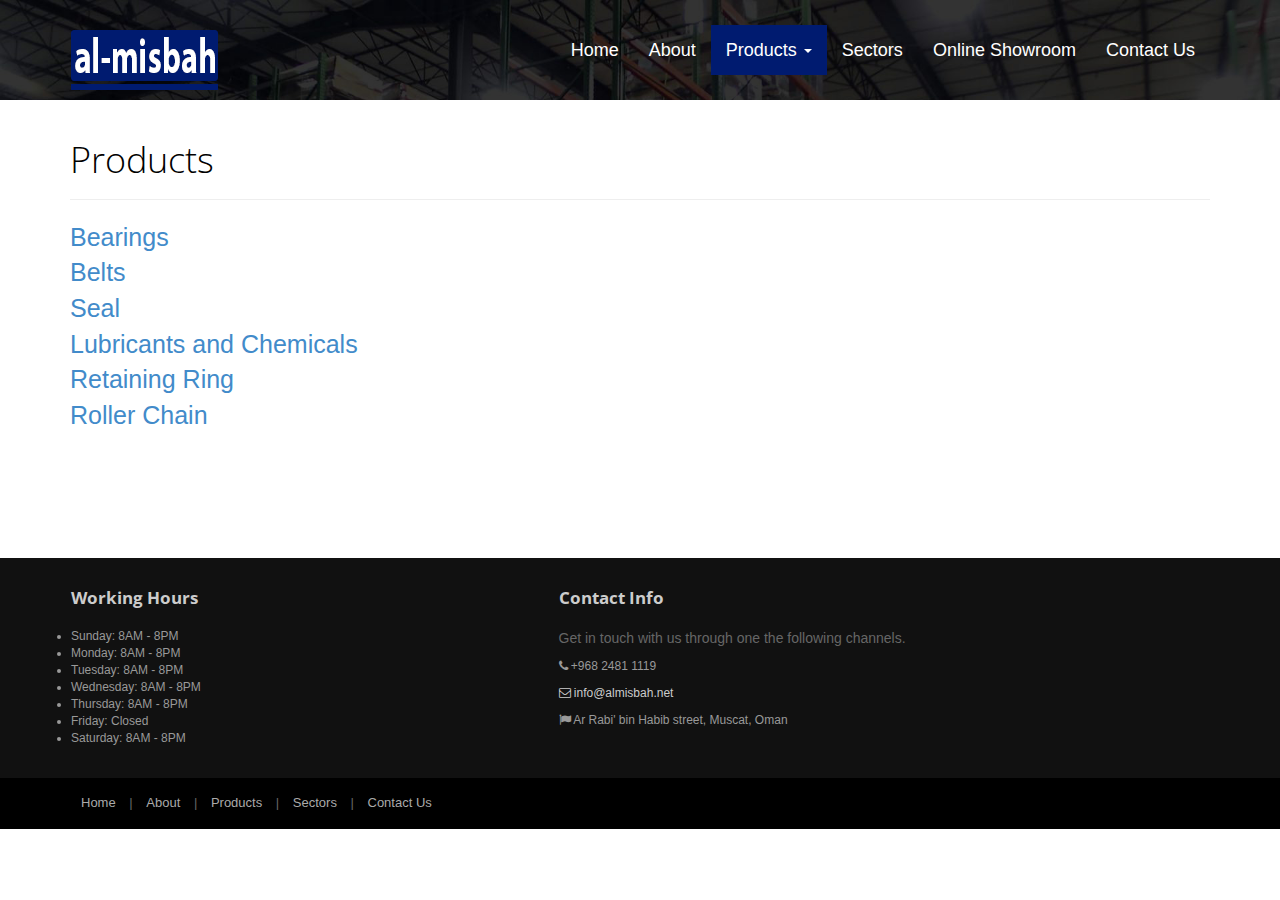
<file: products.html>
<!DOCTYPE html>
<html lang="en">
<head>
  <!-- Metadata -->
  <meta charset="utf-8">
  <meta name="viewport"    content="width=device-width, initial-scale=1.0">
  <meta name="description" content="al misbah united">
  <meta name="author" content="Safwan Parkar">

  <!-- Styling data -->
  <title>Al Misbah United Enterprises</title>
  <link rel="favicon" href="assets/images/favicon.png">
  <link rel="stylesheet" media="screen" href="http://fonts.googleapis.com/css?family=Open+Sans:300,400,700">
  <link rel="stylesheet" href="assets/css/bootstrap.min.css">
  <link rel="stylesheet" href="assets/css/font-awesome.min.css">

  <!-- Custom styles libraries -->
  <link rel="stylesheet" href="assets/css/bootstrap-theme.css" media="screen" >
  <link rel="stylesheet" type="text/css" href="assets/css/da-slider.css" />
  <link rel="stylesheet" href="assets/css/style.css">
</head>

<body>
	<!-- Fixed navbar -->
<div class="navbar navbar-inverse navbar-fixed-top headroom" >
  <div class="container">
    <div class="navbar-header"> 
    <!-- Button for smallest screens -->
    <button type="button" class="navbar-toggle" data-toggle="collapse" data-target=".navbar-collapse"><span class="icon-bar"></span> <span class="icon-bar"></span> <span class="icon-bar"></span> </button>
    <a class="navbar-brand" href="index.html"><img src="assets/images/logo.png"></a> </div>
    <div class="navbar-collapse collapse">
    <ul class="nav navbar-nav pull-right">
      <li><a href="index.html">Home</a></li>
      <li><a href="about.html">About</a></li>
      <li class="dropdown active"> <a class="dropdown-toggle" data-toggle="dropdown">Products <b class="caret"></b></a>
        <ul class="dropdown-menu">
          <li><a href="bearings.html">Bearing</a></li>
          <li><a href="belts.html">Belt</a></li>
          <li><a href="seals.html">Seal</a></li>
          <li><a href="lubricants-and-chemicals.html">Lubricants and Chemicals</a></li>
          <li><a href="retaining-ring.html">Retaining Ring</a></li>
          <li><a href="roller-chain.html">Roller Chain</a></li>
        </ul>
        </li>
      <li><a href="sectors.html">Sectors</a></li>
      <li><a href="https://showroom.inflowinventory.com/273413cd-d5e9-4fc9-9e01-c8cda2aaf9f4">Online Showroom</a></li>
      <li><a href="contact.html">Contact Us</a></li>
    </ul>
    </div>
    <!--/.nav-collapse --> 
  </div>
  </div>


	<header id="head" class="secondary"></header>

	<!-- container -->
	<div class="container"> 
        <div class="row">
			
			<!-- Article main content -->
			<article class="col-sm-12 maincontent">
				<header class="page-header">
					<h1 class="page-title">Products</h1>
				</header>
				  <a href="bearings.html" class="link">Bearings</a><br>
          <a href="belts.html" class="link">Belts</a><br>
          <a href="seals.html" class="link">Seal</a><br>
          <a href="lubricants-and-chemicals.html" class="link">Lubricants and Chemicals</a><br>
          <a href="retaining-ring.html" class="link">Retaining Ring</a><br>
          <a href="roller-chain.html" class="link">Roller Chain</a>
			</article>
			<!-- /Article -->
		</div>
	</div>	<!-- /container -->
	
	<footer id="footer" class="top-space footer-padding-top">
        <div class="footer1">
          <div class="container">
            <div class="row">
              <div class="col-md-5 panel">
                <h3 class="panel-title">Working Hours</h3>
                <div class="panel-body">
                  <li>Sunday: 8AM - 8PM</li>
                  <li>Monday: 8AM - 8PM</li>
                  <li>Tuesday: 8AM - 8PM</li>
                  <li>Wednesday: 8AM - 8PM</li>
                  <li>Thursday: 8AM - 8PM</li>
                  <li>Friday: Closed</li>
                  <li>Saturday: 8AM - 8PM</li>
                </div>
              </div>
              <div class="col-md-4 panel contact">
                <h3 class="panel-title">
                Contact Info
                </h4>
                <div class="panel-body">
                  <p>Get in touch with us through one the following channels.</p>
                  <ul>
                    <li><i class="fa fa-phone"></i> +968 2481 1119</li>
                    <li><a href="#"><i class="fa fa-envelope-o"></i> info@almisbah.net</a></li>
                    <li><i class="fa fa-flag"></i> Ar Rabi' bin Habib street, Muscat, Oman</li>
                  </ul>
                </div>
              </div>
            </div>
            <!-- /row of panels --> 
          </div>
        </div>
        <div class="footer2">
          <div class="container">
            <div class="row">
              <div class="col-md-6 panel">
                <div class="panel-body">
                  <p class="simplenav"> <a href="index.html">Home</a> | <a href="about.html">About</a> | <a href="products.html">Products</a> | <a href="sectors.html">Sectors</a> | <a href="contact.html">Contact Us</a> </p>
                </div>
              </div>
            </div>
            <!-- /row of panels --> 
          </div>
        </div>
      </footer>	
		




	<!-- JavaScript libs are placed at the end of the document so the pages load faster -->
	<script src="http://ajax.googleapis.com/ajax/libs/jquery/1.10.2/jquery.min.js"></script>
	<script src="http://netdna.bootstrapcdn.com/bootstrap/3.0.0/js/bootstrap.min.js"></script>
	<script src="assets/js/jquery.cslider.js"></script>
	<script src="assets/js/jquery.isotope.min.js"></script>
    <script src="assets/js/fancybox/jquery.fancybox.pack.js" type="text/javascript"></script>
	<script src="assets/js/headroom.min.js"></script>
	<script src="assets/js/jQuery.headroom.min.js"></script>
	<script src="assets/js/custom.js"></script>
</body>
</html>
</file>
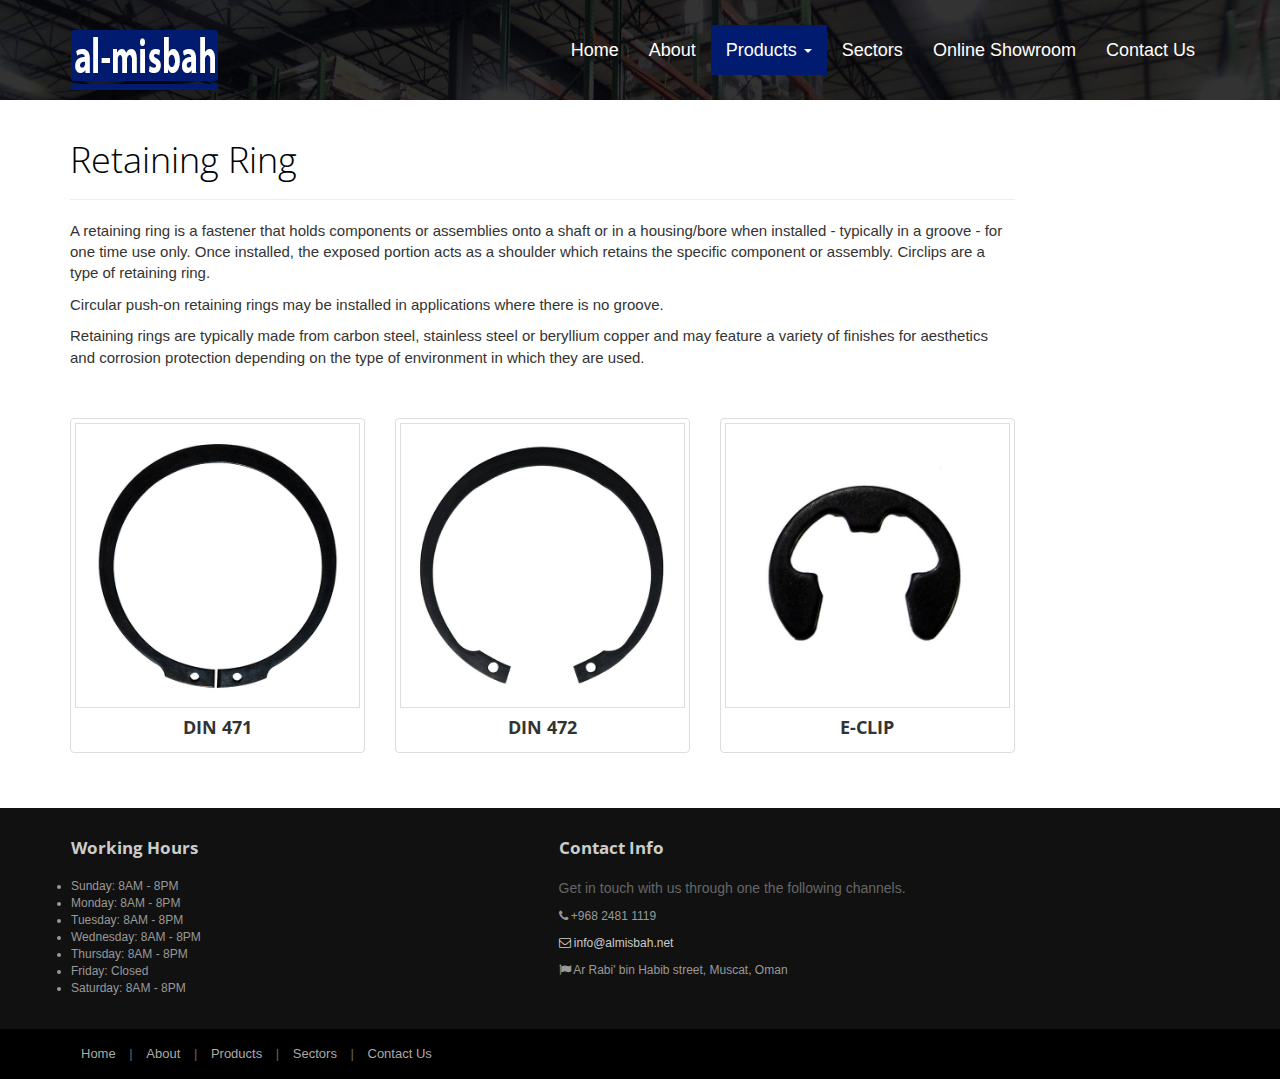
<file: retaining-ring.html>
<!DOCTYPE html>
<html lang="en">
<head>
  <!-- Metadata -->
  <meta charset="utf-8">
  <meta name="viewport"    content="width=device-width, initial-scale=1.0">
  <meta name="description" content="al misbah united">
  <meta name="author" content="Safwan Parkar">

  <!-- Styling data -->
  <title>Al Misbah United Enterprises</title>
  <link rel="favicon" href="assets/images/favicon.png">
  <link rel="stylesheet" media="screen" href="http://fonts.googleapis.com/css?family=Open+Sans:300,400,700">
  <link rel="stylesheet" href="assets/css/bootstrap.min.css">
  <link rel="stylesheet" href="assets/css/font-awesome.min.css">

  <!-- Custom styles libraries -->
  <link rel="stylesheet" href="assets/css/bootstrap-theme.css" media="screen" >
  <link rel="stylesheet" type="text/css" href="assets/css/da-slider.css" />
  <link rel="stylesheet" href="assets/css/style.css">
</head>

<body>
	<!-- Fixed navbar -->
<div class="navbar navbar-inverse navbar-fixed-top headroom" >
  <div class="container">
    <div class="navbar-header"> 
    <!-- Button for smallest screens -->
    <button type="button" class="navbar-toggle" data-toggle="collapse" data-target=".navbar-collapse"><span class="icon-bar"></span> <span class="icon-bar"></span> <span class="icon-bar"></span> </button>
    <a class="navbar-brand" href="index.html"><img src="assets/images/logo.png"></a> </div>
    <div class="navbar-collapse collapse">
    <ul class="nav navbar-nav pull-right">
      <li><a href="index.html">Home</a></li>
      <li><a href="about.html">About</a></li>
      <li class="dropdown active"> <a class="dropdown-toggle" data-toggle="dropdown">Products <b class="caret"></b></a>
        <ul class="dropdown-menu">
          <li><a href="bearings.html">Bearing</a></li>
          <li><a href="belts.html">Belt</a></li>
          <li><a href="seals.html">Seal</a></li>
          <li><a href="lubricants-and-chemicals.html">Lubricants and Chemicals</a></li>
          <li><a href="retaining-ring.html">Retaining Ring</a></li>
          <li><a href="roller-chain.html">Roller Chain</a></li>
        </ul>
        </li>
      <li><a href="sectors.html">Sectors</a></li>
      <li><a href="https://showroom.inflowinventory.com/273413cd-d5e9-4fc9-9e01-c8cda2aaf9f4">Online Showroom</a></li>
      <li><a href="contact.html">Contact Us</a></li>
    </ul>
    </div>
    <!--/.nav-collapse --> 
  </div>
  </div>

	<header id="head" class="secondary"></header>
	<!-- container -->
	<div class="container">
		<div class="row">
			<!-- Article main content -->
			<article class="col-sm-10 maincontent">
				<header class="page-header">
					<h1 class="page-title">Retaining Ring</h1>
				</header>
				<p>A retaining ring is a fastener that holds components or assemblies onto a shaft or in a housing/bore when installed - typically in a groove - for one time use only. Once installed, the exposed portion acts as a shoulder which retains the specific component or assembly. Circlips are a type of retaining ring.</p>

                <p>Circular push-on retaining rings may be installed in applications where there is no groove.</p>
                    
                <p>Retaining rings are typically made from carbon steel, stainless steel or beryllium copper and may feature a variety of finishes for aesthetics and corrosion protection depending on the type of environment in which they are used.</p>

                <br/><br/>
                <div class="row center-this-row">
                    <div class="col-xs-18 col-sm-6 col-md-4">
                        <div class="thumbnail">
                          <img src="assets/images/retaining/DIN471.png" alt="" class="small-border">
                            <div class="center-caption">
                              <h4><strong>DIN 471</strong></h4>
                          </div>
                        </div>
                      </div>

                      <div class="col-xs-18 col-sm-6 col-md-4">
                        <div class="thumbnail">
                          <img src="assets/images/retaining/DIN472.png" alt="" class="small-border">
                            <div class="center-caption">
                              <h4><strong>DIN 472</strong></h4>
                          </div>
                        </div>
                      </div>

                      <div class="col-xs-18 col-sm-6 col-md-4">
                        <div class="thumbnail">
                          <img src="assets/images/retaining/eclip.png" alt="" class="small-border">
                            <div class="center-caption">
                              <h4><strong>E-CLIP</strong></h4>
                          </div>
                        </div>
                      </div>
					  
                </div>
			</article>
			<!-- /Article -->
		</div>
	</div>	<!-- /container -->
	
<!-- Footer -->
<footer id="footer" class="top-space">
	<div class="footer1">
	  <div class="container">
		<div class="row">
		  <div class="col-md-5 panel">
			<h3 class="panel-title">Working Hours</h3>
			<div class="panel-body">
			  <li>Sunday: 8AM - 8PM</li>
			  <li>Monday: 8AM - 8PM</li>
			  <li>Tuesday: 8AM - 8PM</li>
			  <li>Wednesday: 8AM - 8PM</li>
			  <li>Thursday: 8AM - 8PM</li>
			  <li>Friday: Closed</li>
			  <li>Saturday: 8AM - 8PM</li>
			</div>
		  </div>
		  <div class="col-md-4 panel contact">
			<h3 class="panel-title">
			Contact Info
			</h4>
			<div class="panel-body">
			  <p>Get in touch with us through one the following channels.</p>
			  <ul>
				<li><i class="fa fa-phone"></i> +968 2481 1119</li>
				<li><a href="#"><i class="fa fa-envelope-o"></i> info@almisbah.net</a></li>
				<li><i class="fa fa-flag"></i> Ar Rabi' bin Habib street, Muscat, Oman</li>
			  </ul>
			</div>
		  </div>
		</div>
		<!-- /row of panels --> 
	  </div>
	</div>
	<div class="footer2">
	  <div class="container">
		<div class="row">
		  <div class="col-md-6 panel">
			<div class="panel-body">
			  <p class="simplenav"> <a href="index.html">Home</a> | <a href="about.html">About</a> | <a href="products.html">Products</a> | <a href="sectors.html">Sectors</a> | <a href="contact.html">Contact Us</a> </p>
			</div>
		  </div>
		</div>
		<!-- /row of panels --> 
	  </div>
	</div>
  </footer>




	<!-- JavaScript libs are placed at the end of the document so the pages load faster -->
	<script src="http://ajax.googleapis.com/ajax/libs/jquery/1.10.2/jquery.min.js"></script>
	<script src="http://netdna.bootstrapcdn.com/bootstrap/3.0.0/js/bootstrap.min.js"></script>
	<script src="assets/js/headroom.min.js"></script>
	<script src="assets/js/jQuery.headroom.min.js"></script>
	<script src="assets/js/custom.js"></script>
</body>
</html>
</file>
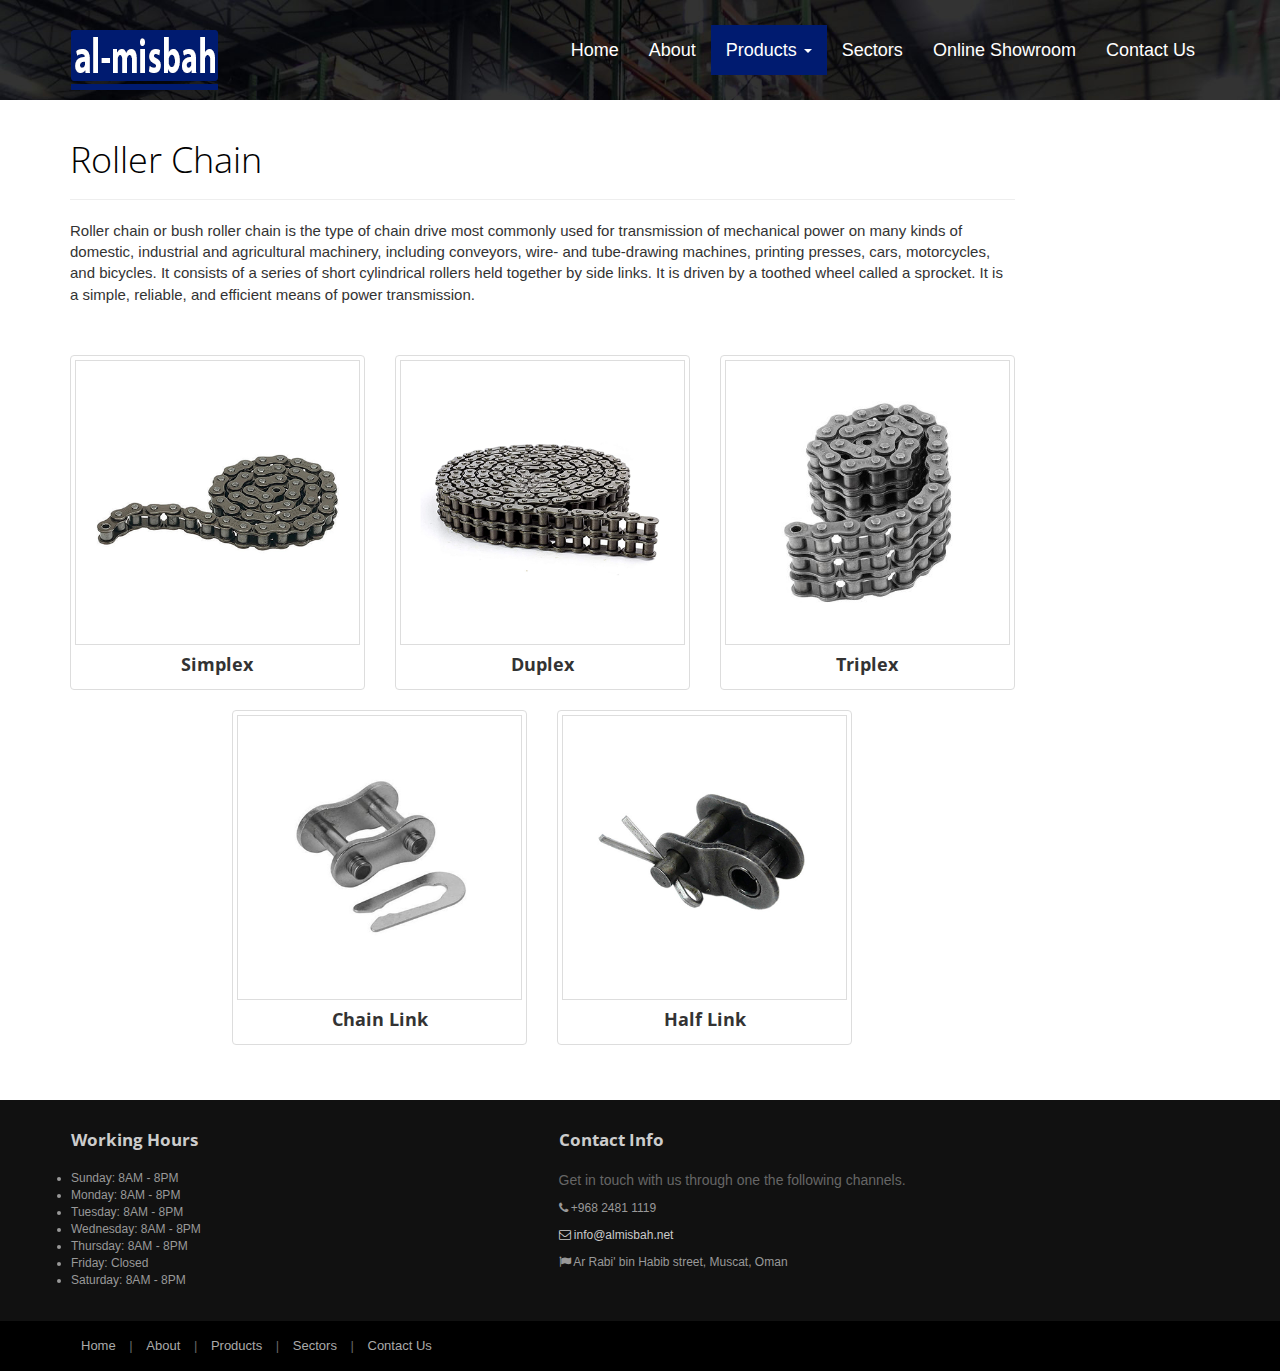
<file: roller-chain.html>
<!DOCTYPE html>
<html lang="en">
<head>
  <!-- Metadata -->
  <meta charset="utf-8">
  <meta name="viewport"    content="width=device-width, initial-scale=1.0">
  <meta name="description" content="al misbah united">
  <meta name="author" content="Safwan Parkar">

  <!-- Styling data -->
  <title>Al Misbah United Enterprises</title>
  <link rel="favicon" href="assets/images/favicon.png">
  <link rel="stylesheet" media="screen" href="http://fonts.googleapis.com/css?family=Open+Sans:300,400,700">
  <link rel="stylesheet" href="assets/css/bootstrap.min.css">
  <link rel="stylesheet" href="assets/css/font-awesome.min.css">

  <!-- Custom styles libraries -->
  <link rel="stylesheet" href="assets/css/bootstrap-theme.css" media="screen" >
  <link rel="stylesheet" type="text/css" href="assets/css/da-slider.css" />
  <link rel="stylesheet" href="assets/css/style.css">
</head>

<body>
	<!-- Fixed navbar -->
<div class="navbar navbar-inverse navbar-fixed-top headroom" >
  <div class="container">
    <div class="navbar-header"> 
    <!-- Button for smallest screens -->
    <button type="button" class="navbar-toggle" data-toggle="collapse" data-target=".navbar-collapse"><span class="icon-bar"></span> <span class="icon-bar"></span> <span class="icon-bar"></span> </button>
    <a class="navbar-brand" href="index.html"><img src="assets/images/logo.png"></a> </div>
    <div class="navbar-collapse collapse">
    <ul class="nav navbar-nav pull-right">
      <li><a href="index.html">Home</a></li>
      <li><a href="about.html">About</a></li>
      <li class="dropdown active"> <a class="dropdown-toggle" data-toggle="dropdown">Products <b class="caret"></b></a>
        <ul class="dropdown-menu">
          <li><a href="bearings.html">Bearing</a></li>
          <li><a href="belts.html">Belt</a></li>
          <li><a href="seals.html">Seal</a></li>
          <li><a href="lubricants-and-chemicals.html">Lubricants and Chemicals</a></li>
          <li><a href="retaining-ring.html">Retaining Ring</a></li>
          <li><a href="roller-chain.html">Roller Chain</a></li>
        </ul>
        </li>
      <li><a href="sectors.html">Sectors</a></li>
      <li><a href="https://showroom.inflowinventory.com/273413cd-d5e9-4fc9-9e01-c8cda2aaf9f4">Online Showroom</a></li>
      <li><a href="contact.html">Contact Us</a></li>
    </ul>
    </div>
    <!--/.nav-collapse --> 
  </div>
  </div>

	<header id="head" class="secondary"></header>
	<!-- container -->
	<div class="container">
		<div class="row">			
			<!-- Article main content -->
			<article class="col-sm-10 maincontent">
				<header class="page-header">
					<h1 class="page-title">Roller Chain</h1>
				</header>
				<p>Roller chain or bush roller chain is the type of chain drive most commonly used for transmission of mechanical power on many kinds of domestic, industrial and agricultural machinery, including conveyors, wire- and tube-drawing machines, printing presses, cars, motorcycles, and bicycles. It consists of a series of short cylindrical rollers held together by side links. It is driven by a toothed wheel called a sprocket. It is a simple, reliable, and efficient means of power transmission.</p>

                <br/><br/>
                <div class="row">
                    <div class="col-xs-18 col-sm-4 col-md-4">
                        <div class="thumbnail">
                          <img src="assets/images/roller/simplex.png" alt="" class="small-border scale-down">
                            <div class="center-caption">
                              <h4><strong>Simplex</strong></h4>
                          </div>
                        </div>
                      </div>

                      <div class="col-xs-18 col-sm-4 col-md-4">
                        <div class="thumbnail">
                          <img src="assets/images/roller/duplex.png" alt="" class="small-border scale-down">
                            <div class="center-caption">
                              <h4><strong>Duplex</strong></h4>
                          </div>
                        </div>
                      </div>

					  <div class="col-xs-18 col-sm-4 col-md-4">
                        <div class="thumbnail">
                          <img src="assets/images/roller/triplex.jpg" alt="" class="small-border scale-down">
                            <div class="center-caption">
                              <h4><strong>Triplex</strong></h4>
                          </div>
                        </div>
                      </div>

					  <div class="col-md-2"></div>

                      <div class="col-xs-18 col-sm-4 col-md-4">
                        <div class="thumbnail">
                          <img src="assets/images/roller/chain link.png" alt="" class="small-border scale-down">
                            <div class="center-caption">
                              <h4><strong>Chain Link</strong></h4>
                          </div>
                        </div>
                      </div>
                      
                      <div class="col-xs-18 col-sm-4 col-md-4">
                        <div class="thumbnail">
                          <img src="assets/images/roller/half link.png" alt="" class="small-border scale-down">
                            <div class="center-caption">
                              <h4><strong>Half Link</strong></h4>
                          </div>
                        </div>
                      </div>
                </div>
			</article>
			<!-- /Article -->
		</div>
	</div>	<!-- /container -->
	
<!-- Footer -->
<footer id="footer" class="top-space">
	<div class="footer1">
	  <div class="container">
		<div class="row">
		  <div class="col-md-5 panel">
			<h3 class="panel-title">Working Hours</h3>
			<div class="panel-body">
			  <li>Sunday: 8AM - 8PM</li>
			  <li>Monday: 8AM - 8PM</li>
			  <li>Tuesday: 8AM - 8PM</li>
			  <li>Wednesday: 8AM - 8PM</li>
			  <li>Thursday: 8AM - 8PM</li>
			  <li>Friday: Closed</li>
			  <li>Saturday: 8AM - 8PM</li>
			</div>
		  </div>
		  <div class="col-md-4 panel contact">
			<h3 class="panel-title">
			Contact Info
			</h4>
			<div class="panel-body">
			  <p>Get in touch with us through one the following channels.</p>
			  <ul>
				<li><i class="fa fa-phone"></i> +968 2481 1119</li>
				<li><a href="#"><i class="fa fa-envelope-o"></i> info@almisbah.net</a></li>
				<li><i class="fa fa-flag"></i> Ar Rabi' bin Habib street, Muscat, Oman</li>
			  </ul>
			</div>
		  </div>
		</div>
		<!-- /row of panels --> 
	  </div>
	</div>
	<div class="footer2">
	  <div class="container">
		<div class="row">
		  <div class="col-md-6 panel">
			<div class="panel-body">
			  <p class="simplenav"> <a href="index.html">Home</a> | <a href="about.html">About</a> | <a href="products.html">Products</a> | <a href="sectors.html">Sectors</a> | <a href="contact.html">Contact Us</a> </p>
			</div>
		  </div>
		</div>
		<!-- /row of panels --> 
	  </div>
	</div>
  </footer>




	<!-- JavaScript libs are placed at the end of the document so the pages load faster -->
	<script src="http://ajax.googleapis.com/ajax/libs/jquery/1.10.2/jquery.min.js"></script>
	<script src="http://netdna.bootstrapcdn.com/bootstrap/3.0.0/js/bootstrap.min.js"></script>
	<script src="assets/js/headroom.min.js"></script>
	<script src="assets/js/jQuery.headroom.min.js"></script>
	<script src="assets/js/custom.js"></script>
</body>
</html>
</file>
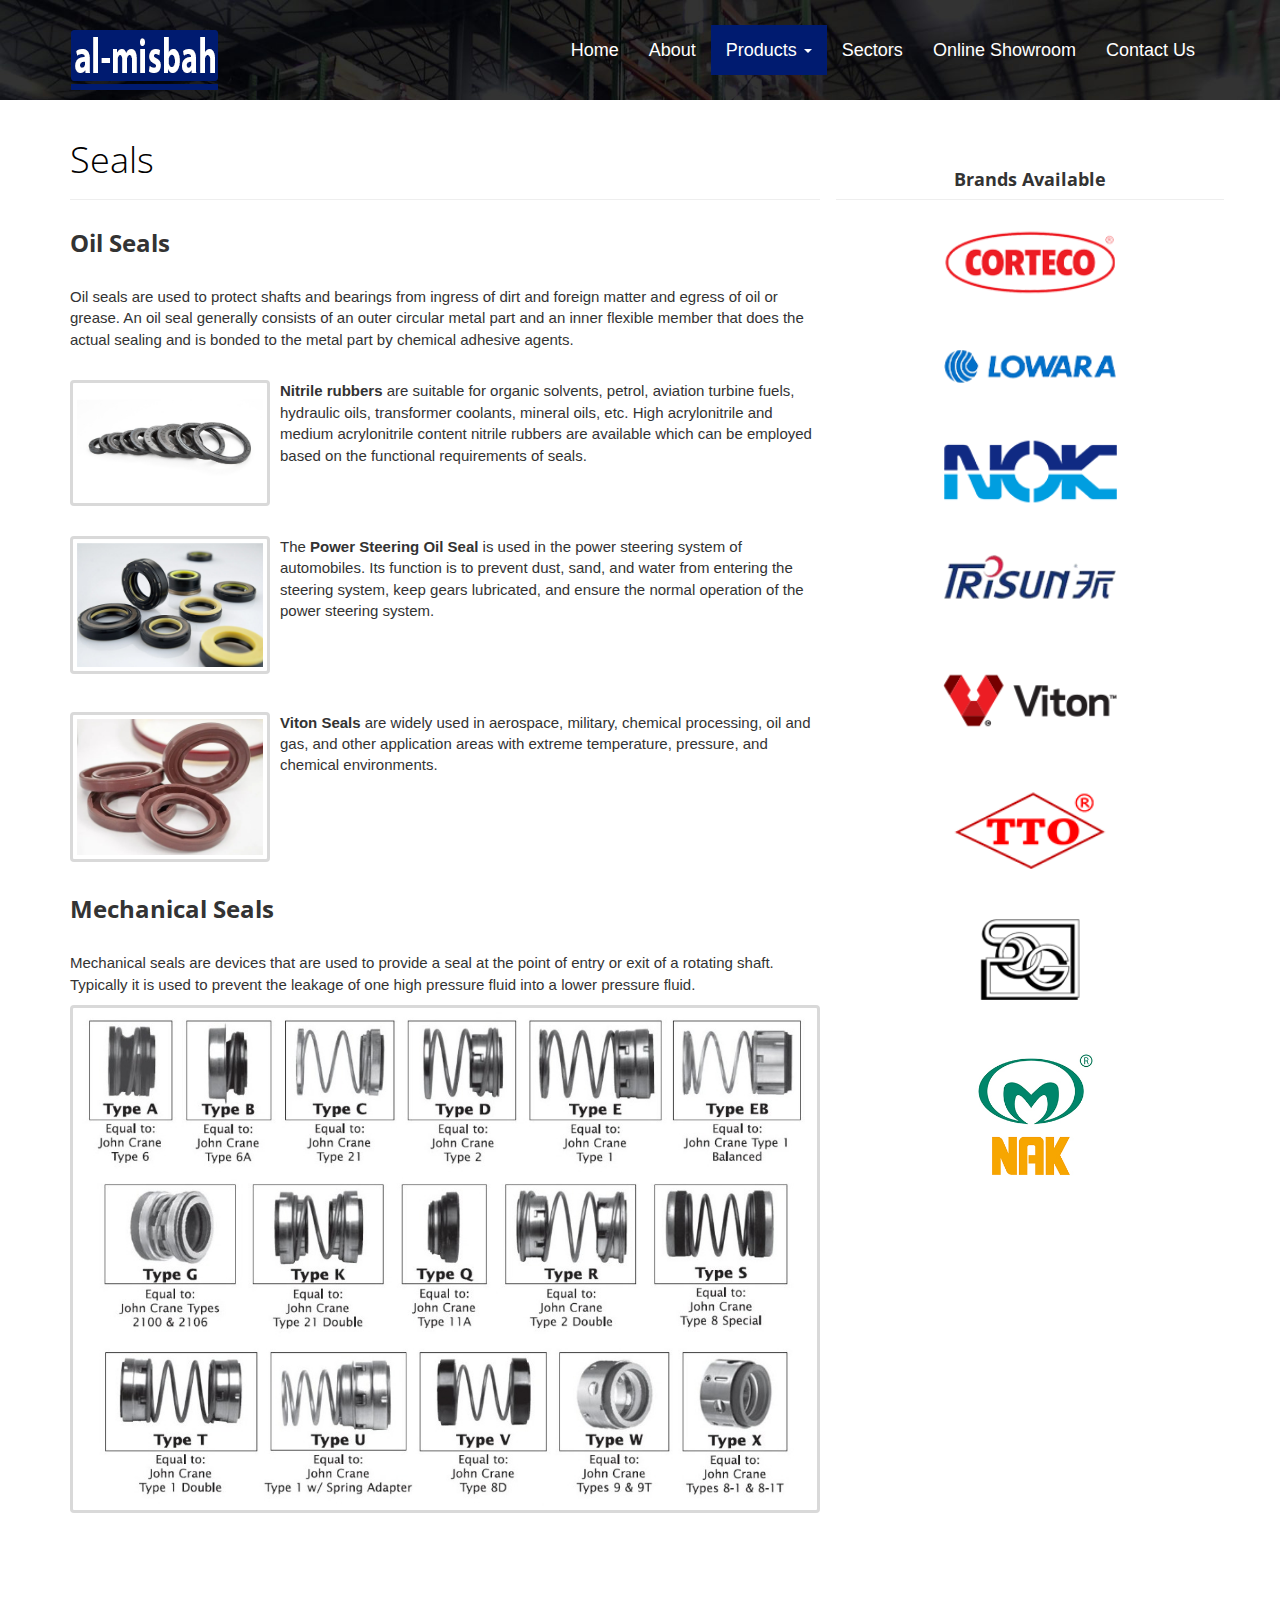
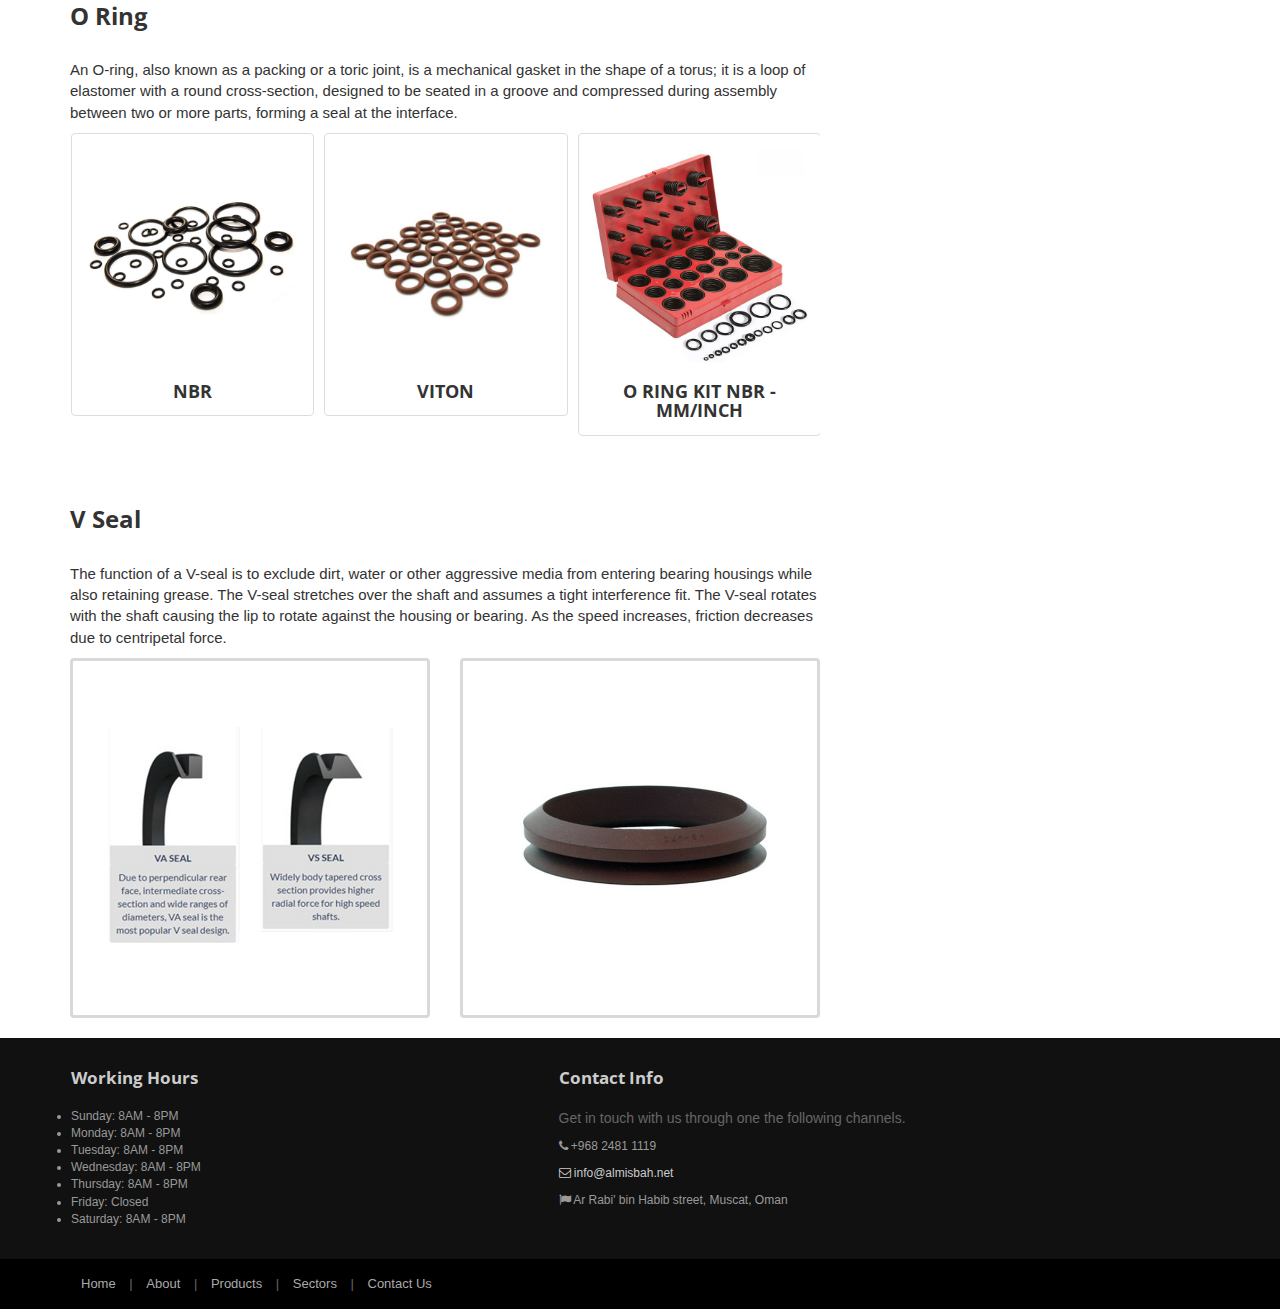
<file: seals.html>
<!DOCTYPE html>
<html lang="en">
<head>
  <!-- Metadata -->
  <meta charset="utf-8">
  <meta name="viewport"    content="width=device-width, initial-scale=1.0">
  <meta name="description" content="al misbah united">
  <meta name="author" content="Safwan Parkar">

  <!-- Styling data -->
  <title>Al Misbah United Enterprises</title>
  <link rel="favicon" href="assets/images/favicon.png">
  <link rel="stylesheet" media="screen" href="http://fonts.googleapis.com/css?family=Open+Sans:300,400,700">
  <link rel="stylesheet" href="assets/css/bootstrap.min.css">
  <link rel="stylesheet" href="assets/css/font-awesome.min.css">

  <!-- Custom styles libraries -->
  <link rel="stylesheet" href="assets/css/bootstrap-theme.css" media="screen" >
  <link rel="stylesheet" type="text/css" href="assets/css/da-slider.css" />
  <link rel="stylesheet" href="assets/css/style.css">
  <link rel="stylesheet" href="assets/css/owl.carousel.min.css">
  <link rel="stylesheet" href="assets/css/owl.theme.default.min.css">
</head>

<body>
	<!-- Fixed navbar -->
<div class="navbar navbar-inverse navbar-fixed-top headroom" >
  <div class="container">
    <div class="navbar-header"> 
    <!-- Button for smallest screens -->
    <button type="button" class="navbar-toggle" data-toggle="collapse" data-target=".navbar-collapse"><span class="icon-bar"></span> <span class="icon-bar"></span> <span class="icon-bar"></span> </button>
    <a class="navbar-brand" href="index.html"><img src="assets/images/logo.png"></a> </div>
    <div class="navbar-collapse collapse">
    <ul class="nav navbar-nav pull-right">
      <li><a href="index.html">Home</a></li>
      <li><a href="about.html">About</a></li>
      <li class="dropdown active"> <a class="dropdown-toggle" data-toggle="dropdown">Products <b class="caret"></b></a>
        <ul class="dropdown-menu">
          <li><a href="bearings.html">Bearing</a></li>
          <li><a href="belts.html">Belt</a></li>
          <li><a href="seals.html">Seals</a></li>
          <li><a href="lubricants-and-chemicals.html">Lubricants and Chemicals</a></li>
          <li><a href="retaining-ring.html">Retaining Ring</a></li>
          <li><a href="roller-chain.html">Roller Chain</a></li>
        </ul>
        </li>
      <li><a href="sectors.html">Sectors</a></li>
      <li><a href="https://showroom.inflowinventory.com/273413cd-d5e9-4fc9-9e01-c8cda2aaf9f4">Online Showroom</a></li>
      <li><a href="contact.html">Contact Us</a></li>
    </ul>
    </div>
    <!--/.nav-collapse --> 
  </div>
  </div>

	<header id="head" class="secondary"></header>

	<!-- container -->
    <div class="">
	<div class="container">

		<div class="row">
			
			<!-- Article main content -->
			<article class="col-sm-8 maincontent">
				<header class="page-header">
					<h1 class="page-title">Seals</h1>
				</header>
				<h3><b>Oil Seals</b></h3> <br>
                <p>Oil seals are used to protect shafts and bearings from ingress of dirt and foreign matter and egress of oil or grease. An oil seal generally consists of an outer circular metal part and an inner flexible member that does the actual sealing and is bonded to the metal part by chemical adhesive agents.</p>
                <br>
                <p><img src="assets/images/oil seals/nitrile.jpeg" class="pull-left border-add" width="200"><b>Nitrile rubbers</b> are suitable for organic solvents, petrol, aviation turbine fuels, hydraulic oils, transformer coolants, mineral oils, etc. High acrylonitrile and medium acrylonitrile content nitrile rubbers are available which can be employed based on the functional requirements of seals.</p>
                <br><br><br>
                <p><img src="assets/images/oil seals/power-steering.jpeg" class="pull-left border-add" width="200">The <b>Power Steering Oil Seal</b> is used in the power steering system of automobiles. Its function is to prevent dust, sand, and water from entering the steering system, keep gears lubricated, and ensure the normal operation of the power steering system.</p>
                <br><br><br><br>
                <p><img src="assets/images/oil seals/viton.jpeg" class="pull-left border-add" width="200" height="150"><b>Viton Seals</b> are widely used in aerospace, military, chemical processing, oil and gas, and other application areas with extreme temperature, pressure, and chemical environments.</p>

                <br><br><br><br>
                <h3><b>Mechanical Seals</b></h3> <br>
                <p>Mechanical seals are devices that are used to provide a seal at the point of entry or exit of a rotating shaft. Typically it is used to prevent the leakage of one high pressure fluid into a lower pressure fluid.</p>
                <img src="assets/images/mech seals/mech.jpeg" class="border-add">

                <br><br>
                <h3><b>O Ring</b></h3> <br>
                <p>An O-ring, also known as a packing or a toric joint, is a mechanical gasket in the shape of a torus; it is a loop of elastomer with a round cross-section, designed to be seated in a groove and compressed during assembly between two or more parts, forming a seal at the interface.</p>
                <div class="owl-carousel">
                    <div class="item thumbnail">
                      <img src="assets/images/o ring/NBR.png" alt="" >
                      <div class="center-caption">
                        <h4><strong>NBR</strong></h4>
                        </div>
                    </div>
                    <div class="item thumbnail">
                      <img src="assets/images/o ring/VITON.png" alt="" >
                      <div class="center-caption">
                        <h4><strong>VITON</strong></h4>
                        </div>
                    </div>
                    <div class="item thumbnail">
                      <img src="assets/images/o ring/O RING KIT NBR.png" alt="" >
                      <div class="center-caption">
                        <h4><strong>O RING KIT NBR - MM/INCH</strong></h4>
                        </div>
                    </div>
                    <div class="item thumbnail">
                      <img src="assets/images/o ring/O RING KIT VITON.png" alt="" >
                      <div class="center-caption">
                        <h4><strong>O RING KIT VITON - MM/INCH</strong></h4>
                        </div>
                    </div>
                </div>

                <h3><b>V Seal</b></h3> <br>
                <p>The function of a V-seal is to exclude dirt, water or other aggressive media from entering bearing housings while also retaining grease. The V-seal stretches over the shaft and assumes a tight interference fit. The V-seal rotates with the shaft causing the lip to rotate against the housing or bearing. As the speed increases, friction decreases due to centripetal force.</p>
                <div class="row center-this-row">
                    <div class="col-xs-18 col-sm-6 col-md-6">
                        <div class="border-add">
                          <img src="assets/images/v seal/va-vs.png" alt="" >
                        </div>
                    </div>
                    <div class="col-xs-18 col-sm-6 col-md-6">
                        <div class="border-add">
                          <img src="assets/images/v seal/vseal.png" alt="" >
                        </div>
                    </div>
                </div>

            </article>
			<!-- /Article -->
			
			<!-- Sidebar -->
			<aside class="col-sm-4 sidebar sidebar-right">
				<div class="panel">
					<h4 class="row page-header-side" style="text-align: center;"><strong>Brands Available</strong></h4>
					<div class="col-md-12" style="text-align: center;">
						<img src="assets/images/brands/seals/corteco.png" class="bottom-padding-add zoom" width=180 ><br>
						<img src="assets/images/brands/seals/lowara.png" class="bottom-padding-add zoom" width=180><br>						
						<img src="assets/images/brands/seals/nok.png" class="bottom-padding-add zoom" width=180><br>
						<img src="assets/images/brands/seals/trisun.png" class="bottom-padding-add zoom" width=180><br><br>
            <img src="assets/images/brands/seals/VITON.png" class="bottom-padding-add zoom" width=180><br><br>
						<img src="assets/images/brands/seals/TTO.png" class="bottom-padding-add zoom" width=200><br><br>
            <img src="assets/images/brands/seals/SOG.png" class="bottom-padding-add zoom" width=180><br><br>
            <img src="assets/images/brands/seals/nak.jpg" class="bottom-padding-add zoom" width=180><br><br>
					</div>
				</div>
			</aside>
			<!-- /Sidebar -->

		</div>
	</div>	<!-- /container -->
</div>
	
<!-- Footer -->
<footer id="footer" class="">
	<div class="footer1">
	  <div class="container">
		<div class="row">
		  <div class="col-md-5 panel">
			<h3 class="panel-title">Working Hours</h3>
			<div class="panel-body">
			  <li>Sunday: 8AM - 8PM</li>
			  <li>Monday: 8AM - 8PM</li>
			  <li>Tuesday: 8AM - 8PM</li>
			  <li>Wednesday: 8AM - 8PM</li>
			  <li>Thursday: 8AM - 8PM</li>
			  <li>Friday: Closed</li>
			  <li>Saturday: 8AM - 8PM</li>
			</div>
		  </div>
		  <div class="col-md-4 panel contact">
			<h3 class="panel-title">
			Contact Info
			</h4>
			<div class="panel-body">
			  <p>Get in touch with us through one the following channels.</p>
			  <ul>
				<li><i class="fa fa-phone"></i> +968 2481 1119</li>
				<li><a href="#"><i class="fa fa-envelope-o"></i> info@almisbah.net</a></li>
				<li><i class="fa fa-flag"></i> Ar Rabi' bin Habib street, Muscat, Oman</li>
			  </ul>
			</div>
		  </div>
		</div>
		<!-- /row of panels --> 
	  </div>
	</div>
	<div class="footer2">
	  <div class="container">
		<div class="row">
		  <div class="col-md-6 panel">
			<div class="panel-body">
			  <p class="simplenav"> <a href="index.html">Home</a> | <a href="about.html">About</a> | <a href="products.html">Products</a> | <a href="sectors.html">Sectors</a> | <a href="contact.html">Contact Us</a> </p>
			</div>
		  </div>
		</div>
		<!-- /row of panels --> 
	  </div>
	</div>
  </footer>




	<!-- JavaScript libs are placed at the end of the document so the pages load faster -->
	<script src="http://ajax.googleapis.com/ajax/libs/jquery/1.10.2/jquery.min.js"></script>
	<script src="http://netdna.bootstrapcdn.com/bootstrap/3.0.0/js/bootstrap.min.js"></script>
	<script src="assets/js/headroom.min.js"></script>
	<script src="assets/js/jQuery.headroom.min.js"></script>
	<script src="assets/js/custom.js"></script>
    <script src="assets/js/jquery-3.6.1.min.js"></script>
    <script src="assets/js/owl.carousel.min.js"></script>
    <script>
        $('.owl-carousel').owlCarousel({
        loop:true,
        margin:10,
        nav:false,
        autoplay: true,
        autoplayTimeout: 2000,
        autoplayHoverPause: false,
        responsive:{
            0:{
                items:1
            },
            600:{
                items:3
            },
            1000:{
                items:3
            }
        }
    })
      </script>
</body>
</html>
</file>
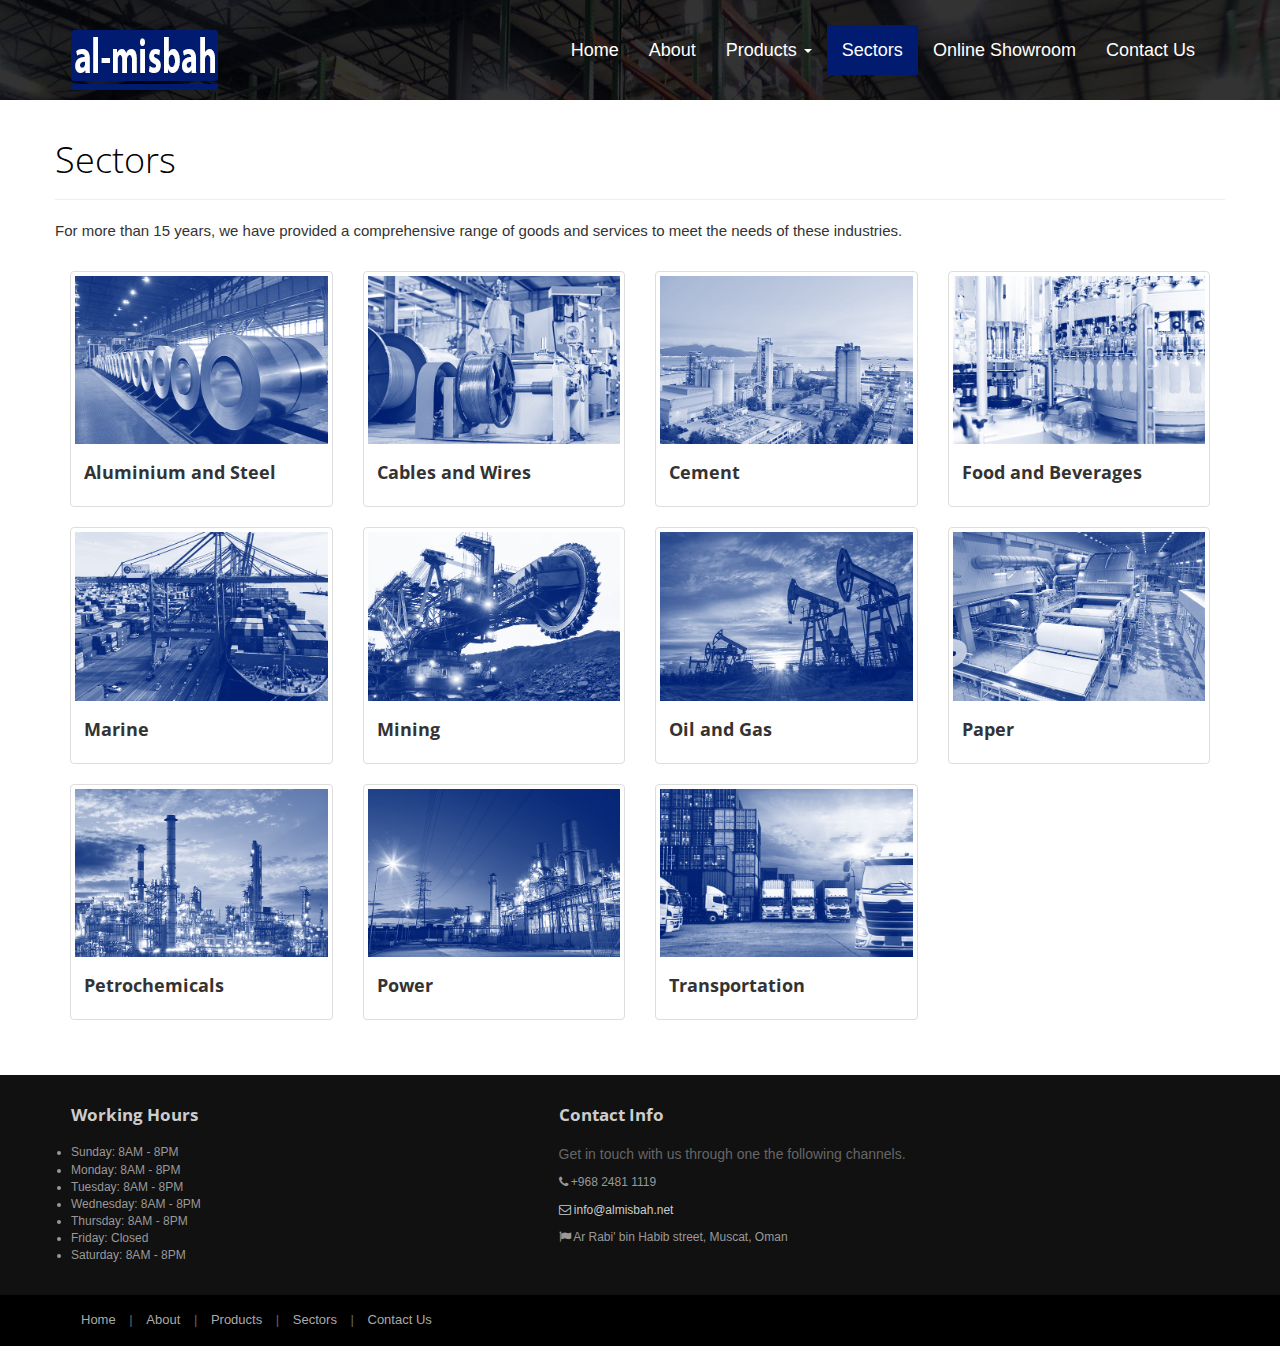
<file: sectors.html>
<!DOCTYPE html>
<html lang="en">
<head>
  <!-- Metadata -->
  <meta charset="utf-8">
  <meta name="viewport"    content="width=device-width, initial-scale=1.0">
  <meta name="description" content="al misbah united">
  <meta name="author" content="Safwan Parkar">

  <!-- Styling data -->
  <title>Al Misbah United Enterprises</title>
  <link rel="favicon" href="assets/images/favicon.png">
  <link rel="stylesheet" media="screen" href="http://fonts.googleapis.com/css?family=Open+Sans:300,400,700">
  <link rel="stylesheet" href="assets/css/bootstrap.min.css">
  <link rel="stylesheet" href="assets/css/font-awesome.min.css">

  <!-- Custom styles libraries -->
  <link rel="stylesheet" href="assets/css/bootstrap-theme.css" media="screen" >
  <link rel="stylesheet" type="text/css" href="assets/css/da-slider.css" />
  <link rel="stylesheet" href="assets/css/style.css">
</head>

<body>
	<!-- Fixed navbar -->
	<div class="navbar navbar-inverse navbar-fixed-top headroom" >
		<div class="container">
		  <div class="navbar-header"> 
			<!-- Button for smallest screens -->
			<button type="button" class="navbar-toggle" data-toggle="collapse" data-target=".navbar-collapse"><span class="icon-bar"></span> <span class="icon-bar"></span> <span class="icon-bar"></span> </button>
			<a class="navbar-brand" href="index.html"><img src="assets/images/logo.png"></a> </div>
		  <div class="navbar-collapse collapse">
			<ul class="nav navbar-nav pull-right">
			  <li><a href="index.html">Home</a></li>
			  <li><a href="about.html">About</a></li>
			  <li class="dropdown"> <a class="dropdown-toggle" data-toggle="dropdown">Products <b class="caret"></b></a>
          <ul class="dropdown-menu">
            <li><a href="bearings.html">Bearing</a></li>
            <li><a href="belts.html">Belt</a></li>
            <li><a href="seals.html">Seal</a></li>
            <li><a href="lubricants-and-chemicals.html">Lubricants and Chemicals</a></li>
            <li><a href="retaining-ring.html">Retaining Ring</a></li>
            <li><a href="roller-chain.html">Roller Chain</a></li>
          </ul>
          </li>
			  <li class="active"><a href="sectors.html">Sectors</a></li>
			  <li><a href="https://showroom.inflowinventory.com/273413cd-d5e9-4fc9-9e01-c8cda2aaf9f4">Online Showroom</a></li>
			  <li><a href="contact.html">Contact Us</a></li>
			</ul>
		  </div>
		  <!--/.nav-collapse --> 
		</div>
	  </div>
	<!-- /.navbar -->

	<header id="head" class="secondary"></header>

	<!-- container -->
	<div class="container"> 

		<div class="row">
        <header class="page-header">
					<h1 class="page-title">Sectors</h1>
				</header>
                
			 <section id="portfolio" class="page-section section appear clearfix">
        <div class="container">
            <div class="heading row"> 
                <p>For more than 15 years, we have provided a comprehensive range of goods and services to meet the needs of these industries.</p>
            </div>
<br/> <!-- 2, 3, 6, 9-->

<!-- Row 1 -->
<div class="row">
        
    <div class="col-xs-18 col-sm-6 col-md-3">
      <div class="thumbnail">
        <img src="assets/images/sectors/aluminium.png" alt="">
          <div class="caption">
            <h4><strong>Aluminium and Steel</strong></h4>
            <!-- <p>info about sector here? idk what to put yet.</p>                 -->
        <!-- <p><a href="#" class="btn btn-info btn-xs" role="button">More..</a></p> -->
        </div>
      </div>
    </div>

    <div class="col-xs-18 col-sm-6 col-md-3">
        <div class="thumbnail">
          <img src="assets/images/sectors/cable.png" alt="">
            <div class="caption">
              <h4><strong>Cables and Wires</strong> </h4>
              <!-- <p>info about sector here? idk what to put yet.</p>                 -->
          <!-- <p><a href="#" class="btn btn-info btn-xs" role="button">More..</a></p> -->
          </div>
        </div>
      </div>

      <div class="col-xs-18 col-sm-6 col-md-3">
        <div class="thumbnail">
          <img src="assets/images/sectors/cement.png" alt="">
            <div class="caption">
				<h4><strong>Cement</strong> </h4>
              <!-- <p>info about sector here? idk what to put yet.</p>                 -->
          <!-- <p><a href="#" class="btn btn-info btn-xs" role="button">More..</a></p> -->
          </div>
        </div>
      </div>

      <div class="col-xs-18 col-sm-6 col-md-3">
        <div class="thumbnail">
          <img src="assets/images/sectors/fnb.png" alt="">
            <div class="caption">
				<h4><strong>Food and Beverages</strong> </h4>
              <!-- <p>info about sector here? idk what to put yet.</p>                 -->
          <!-- <p><a href="#" class="btn btn-info btn-xs" role="button">More..</a></p> -->
          </div>
        </div>
      </div>
    
  </div>

<!-- Row 2 -->
<div class="row">
        
    <div class="col-xs-18 col-sm-6 col-md-3">
      <div class="thumbnail">
        <img src="assets/images/sectors/marine.png" alt="">
          <div class="caption">
            <h4><strong>Marine</strong> </h4>
            <!-- <p>info about sector here? idk what to put yet.</p>                 -->
        <!-- <p><a href="#" class="btn btn-info btn-xs" role="button">More..</a></p> -->
        </div>
      </div>
    </div>

    <div class="col-xs-18 col-sm-6 col-md-3">
        <div class="thumbnail">
          <img src="assets/images/sectors/mining.png" alt="">
            <div class="caption">
				<h4><strong>Mining</strong> </h4>
              <!-- <p>info about sector here? idk what to put yet.</p>                 -->
          <!-- <p><a href="#" class="btn btn-info btn-xs" role="button">More..</a></p> -->
          </div>
        </div>
      </div>

      <div class="col-xs-18 col-sm-6 col-md-3">
        <div class="thumbnail">
          <img src="assets/images/sectors/oil.png" alt="">
            <div class="caption">
				<h4><strong>Oil and Gas</strong> </h4>
              <!-- <p>info about sector here? idk what to put yet.</p>                 -->
          <!-- <p><a href="#" class="btn btn-info btn-xs" role="button">More..</a></p> -->
          </div>
        </div>
      </div>

      <div class="col-xs-18 col-sm-6 col-md-3">
        <div class="thumbnail">
          <img src="assets/images/sectors/paper.png" alt="">
            <div class="caption">
				<h4><strong>Paper</strong> </h4>
              <!-- <p>info about sector here? idk what to put yet.</p>                 -->
          <!-- <p><a href="#" class="btn btn-info btn-xs" role="button">More..</a></p> -->
          </div>
        </div>
      </div>
    
  </div>

<!-- Row 3 -->
<div class="row">
        
    <div class="col-xs-18 col-sm-6 col-md-3">
      <div class="thumbnail">
        <img src="assets/images/sectors/petrochem.png" alt="">
          <div class="caption">
			<h4><strong>Petrochemicals</strong> </h4>
            <!-- <p>info about sector here? idk what to put yet.</p>                 -->
        <!-- <p><a href="#" class="btn btn-info btn-xs" role="button">More..</a></p> -->
        </div>
      </div>
    </div>

    <div class="col-xs-18 col-sm-6 col-md-3">
        <div class="thumbnail">
          <img src="assets/images/sectors/power.png" alt="">
            <div class="caption">
				<h4><strong>Power</strong> </h4>
              <!-- <p>info about sector here? idk what to put yet.</p>                 -->
          <!-- <p><a href="#" class="btn btn-info btn-xs" role="button">More..</a></p> -->
          </div>
        </div>
      </div>

      <div class="col-xs-18 col-sm-6 col-md-3">
        <div class="thumbnail">
          <img src="assets/images/sectors/transport.png" alt="">
            <div class="caption">
				<h4><strong>Transportation</strong> </h4>
              <!-- <p>info about sector here? idk what to put yet.</p>                 -->
          <!-- <p><a href="#" class="btn btn-info btn-xs" role="button">More..</a></p> -->
          </div>
        </div>
      </div>
    
  </div>

        </div>
    </section>
   
		
		</div>
	</div>	<!-- /container -->
	
	<footer id="footer" class="top-space">
        <div class="footer1">
          <div class="container">
            <div class="row">
              <div class="col-md-5 panel">
                <h3 class="panel-title">Working Hours</h3>
                <div class="panel-body">
                  <li>Sunday: 8AM - 8PM</li>
                  <li>Monday: 8AM - 8PM</li>
                  <li>Tuesday: 8AM - 8PM</li>
                  <li>Wednesday: 8AM - 8PM</li>
                  <li>Thursday: 8AM - 8PM</li>
                  <li>Friday: Closed</li>
                  <li>Saturday: 8AM - 8PM</li>
                </div>
              </div>
              <div class="col-md-4 panel contact">
                <h3 class="panel-title">
                Contact Info
                </h4>
                <div class="panel-body">
                  <p>Get in touch with us through one the following channels.</p>
                  <ul>
                    <li><i class="fa fa-phone"></i> +968 2481 1119</li>
                    <li><a href="#"><i class="fa fa-envelope-o"></i> info@almisbah.net</a></li>
				            <li><i class="fa fa-flag"></i> Ar Rabi' bin Habib street, Muscat, Oman</li>
                  </ul>
                </div>
              </div>
            </div>
            <!-- /row of panels --> 
          </div>
        </div>
        <div class="footer2">
          <div class="container">
            <div class="row">
              <div class="col-md-6 panel">
                <div class="panel-body">
                  <p class="simplenav"> <a href="index.html">Home</a> | <a href="about.html">About</a> | <a href="products.html">Products</a> | <a href="sectors.html">Sectors</a> | <a href="contact.html">Contact Us</a> </p>
                </div>
              </div>
            </div>
            <!-- /row of panels --> 
          </div>
        </div>
      </footer>	
		




	<!-- JavaScript libs are placed at the end of the document so the pages load faster -->
	<script src="http://ajax.googleapis.com/ajax/libs/jquery/1.10.2/jquery.min.js"></script>
	<script src="http://netdna.bootstrapcdn.com/bootstrap/3.0.0/js/bootstrap.min.js"></script>
	<script src="assets/js/jquery.cslider.js"></script>
	<script src="assets/js/jquery.isotope.min.js"></script>
    <script src="assets/js/fancybox/jquery.fancybox.pack.js" type="text/javascript"></script>
	<script src="assets/js/headroom.min.js"></script>
	<script src="assets/js/jQuery.headroom.min.js"></script>
	<script src="assets/js/custom.js"></script>
</body>
</html>
</file>
<file: assets/css/da-slider.css>
.da-slider {
  width: 100%;
  min-width: 520px;
  height: 420px;
  position: relative;
  margin: 0% auto;
  overflow: hidden;
  /*background: transparent url(../images/waves.gif) repeat 0% 0%;
	border-top: 8px solid #efc34a;
	border-bottom: 8px solid #efc34a;
	box-shadow: 0px 1px 1px rgba(0,0,0,0.2), 0px -2px 1px #fff;*/
  -webkit-transition: background-position 1s ease-out 0.3s;
  -moz-transition: background-position 1s ease-out 0.3s;
  -o-transition: background-position 1s ease-out 0.3s;
  -ms-transition: background-position 1s ease-out 0.3s;
  transition: background-position 1s ease-out 0.3s;
}
.da-slide {
  position: absolute;
  width: 100%;
  height: 100%;
  top: 0px;
  left: 0px;
  text-align: left;
}
.da-slide-current {
  z-index: 1000;
}
.da-slider-fb .da-slide {
  left: 100%;
}
.da-slider-fb .da-slide.da-slide-current {
  left: 0px;
}
.da-slide h2,
.da-slide p,
.da-slide .da-link,
.da-slide .da-img {
  position: absolute;
  opacity: 0;
  left: 110%;
}
.da-slider-fb .da-slide h2,
.da-slider-fb .da-slide p,
.da-slider-fb .da-slide .da-link {
  left: 10%;
  opacity: 1;
}
.da-slider-fb .da-slide .da-img {
  left: 60%;
  opacity: 1;
}
.da-slide h2 {
  color: #fff;
  font-size: 54px;
  width: 80%;
  top: 0px;
  white-space: nowrap;
  z-index: 10;
  text-shadow: 1px 1px 1px rgba(0, 0, 0, 0.1);
  font-weight: normal;
  text-align: center;
}
.da-slide p {
  width: 80%;
  top: 115px;
  color: #fff;
  font-size: 24px;
  line-height: 26px;
  height: 80px;
  overflow: hidden;
  font-weight: normal;
  text-align: center;
}
.da-slide .da-img {
  text-align: center;
  width: 30%;
  top: 70px;
  height: 256px;
  line-height: 320px;
  left: 110%; /*60%*/
}
.da-slide .da-link {
  top: 270px; /*depends on p height*/
  color: #fff;
  text-shadow: 1px 1px 1px rgba(0, 0, 0, 0.2);
  border: 3px solid rgba(255, 255, 255, 0.8);
  padding: 2px 20px 0px;
  font-size: 16px;
  line-height: 30px;
  width: auto;
  text-align: center;
  background: rgba(255, 255, 255, 0.2);
}
.da-slide .da-link:hover {
  background: rgba(255, 255, 255, 0.3);
}
.da-dots {
  width: 100%;
  position: absolute;
  text-align: center;
  left: 0px;
  bottom: 20px;
  z-index: 2000;
  -moz-user-select: none;
  -webkit-user-select: none;
}

/* .da-dots span {
	display: inline-block;
	position: relative;
	width: 17px;
	height: 17px; 
	background: #fff;
	margin: 3px;
	cursor: pointer;
	box-shadow: 1px 1px 1px rgba(0,0,0,0.1) inset,  1px 1px 1px rgba(255,255,255,0.1);
} */

.da-dots span.da-dots-current:after {
  content: "";
  width: 15px;
  height: 15px;
  position: absolute;
  top: 1px;
  left: 1px;
  background: #222;
}
.da-arrows {
  -moz-user-select: none;
  -webkit-user-select: none;
}
.da-arrows span {
  position: absolute;
  top: 20%;
  height: 30px;
  width: 30px;
  border-radius: 50%;
  cursor: pointer;
  z-index: 2000;
  opacity: 0;
  background: transparent;
  -webkit-transition: opacity 0.4s ease-in-out-out 0.2s;
  -moz-transition: opacity 0.4s ease-in-out-out 0.2s;
  -o-transition: opacity 0.4s ease-in-out-out 0.2s;
  -ms-transition: opacity 0.4s ease-in-out-out 0.2s;
  transition: opacity 0.4s ease-in-out-out 0.2s;
}
.da-slider:hover .da-arrows span {
  opacity: 1;
}
.da-arrows span:after {
  content: "";
  position: absolute;
  width: 31px;
  height: 38px;
  top: 5px;
  left: 5px;
  background: transparent url(../images/arrows.png) no-repeat top left;
  border-radius: 50%;
  box-shadow: 1px 1px 2px rgba(0, 0, 0, 0.1);
}
.da-arrows span:hover:after {
}
.da-arrows span:active:after {
}
.da-arrows span.da-arrows-next:after {
  background-position: top right;
}
.da-arrows span.da-arrows-prev {
  left: 15px;
}
.da-arrows span.da-arrows-next {
  right: 15px;
}
.da-slide-current h2,
.da-slide-current p,
.da-slide-current .da-link {
  left: 10%;
  opacity: 1;
}
.da-slide-current .da-img {
  left: 60%;
  opacity: 1;
}
/* Animation classes and animations */

/* Slide in from the right*/
.da-slide-fromright h2 {
  -webkit-animation: fromRightAnim1 0.6s ease-in-out 0.8s both;
  -moz-animation: fromRightAnim1 0.6s ease-in-out 0.8s both;
  -o-animation: fromRightAnim1 0.6s ease-in-out 0.8s both;
  -ms-animation: fromRightAnim1 0.6s ease-in-out 0.8s both;
  animation: fromRightAnim1 0.6s ease-in-out 0.8s both;
}
.da-slide-fromright p {
  -webkit-animation: fromRightAnim2 0.6s ease-in-out 0.8s both;
  -moz-animation: fromRightAnim2 0.6s ease-in-out 0.8s both;
  -o-animation: fromRightAnim2 0.6s ease-in-out 0.8s both;
  -ms-animation: fromRightAnim2 0.6s ease-in-out 0.8s both;
  animation: fromRightAnim2 0.6s ease-in-out 0.8s both;
}
.da-slide-fromright .da-link {
  -webkit-animation: fromRightAnim3 0.4s ease-in-out 1.2s both;
  -moz-animation: fromRightAnim3 0.4s ease-in-out 1.2s both;
  -o-animation: fromRightAnim3 0.4s ease-in-out 1.2s both;
  -ms-animation: fromRightAnim3 0.4s ease-in-out 1.2s both;
  animation: fromRightAnim3 0.4s ease-in-out 1.2s both;
}
.da-slide-fromright .da-img {
  -webkit-animation: fromRightAnim4 0.6s ease-in-out 0.8s both;
  -moz-animation: fromRightAnim4 0.6s ease-in-out 0.8s both;
  -o-animation: fromRightAnim4 0.6s ease-in-out 0.8s both;
  -ms-animation: fromRightAnim4 0.6s ease-in-out 0.8s both;
  animation: fromRightAnim4 0.6s ease-in-out 0.8s both;
}
@-webkit-keyframes fromRightAnim1 {
  0% {
    left: 110%;
    opacity: 0;
  }
  100% {
    left: 10%;
    opacity: 1;
  }
}
@-webkit-keyframes fromRightAnim2 {
  0% {
    left: 110%;
    opacity: 0;
  }
  100% {
    left: 10%;
    opacity: 1;
  }
}
@-webkit-keyframes fromRightAnim3 {
  0% {
    left: 110%;
    opacity: 0;
  }
  1% {
    left: 10%;
    opacity: 0;
  }
  100% {
    left: 10%;
    opacity: 1;
  }
}
@-webkit-keyframes fromRightAnim4 {
  0% {
    left: 110%;
    opacity: 0;
  }
  100% {
    left: 60%;
    opacity: 1;
  }
}
@-moz-keyframes fromRightAnim1 {
  0% {
    left: 110%;
    opacity: 0;
  }
  100% {
    left: 10%;
    opacity: 1;
  }
}
@-moz-keyframes fromRightAnim2 {
  0% {
    left: 110%;
    opacity: 0;
  }
  100% {
    left: 10%;
    opacity: 1;
  }
}
@-moz-keyframes fromRightAnim3 {
  0% {
    left: 110%;
    opacity: 0;
  }
  1% {
    left: 10%;
    opacity: 0;
  }
  100% {
    left: 10%;
    opacity: 1;
  }
}
@-moz-keyframes fromRightAnim4 {
  0% {
    left: 110%;
    opacity: 0;
  }
  100% {
    left: 60%;
    opacity: 1;
  }
}
@-o-keyframes fromRightAnim1 {
  0% {
    left: 110%;
    opacity: 0;
  }
  100% {
    left: 10%;
    opacity: 1;
  }
}
@-o-keyframes fromRightAnim2 {
  0% {
    left: 110%;
    opacity: 0;
  }
  100% {
    left: 10%;
    opacity: 1;
  }
}
@-o-keyframes fromRightAnim3 {
  0% {
    left: 110%;
    opacity: 0;
  }
  1% {
    left: 10%;
    opacity: 0;
  }
  100% {
    left: 10%;
    opacity: 1;
  }
}
@-o-keyframes fromRightAnim4 {
  0% {
    left: 110%;
    opacity: 0;
  }
  100% {
    left: 60%;
    opacity: 1;
  }
}
@-ms-keyframes fromRightAnim1 {
  0% {
    left: 110%;
    opacity: 0;
  }
  100% {
    left: 10%;
    opacity: 1;
  }
}
@-ms-keyframes fromRightAnim2 {
  0% {
    left: 110%;
    opacity: 0;
  }
  100% {
    left: 10%;
    opacity: 1;
  }
}
@-ms-keyframes fromRightAnim3 {
  0% {
    left: 110%;
    opacity: 0;
  }
  1% {
    left: 10%;
    opacity: 0;
  }
  100% {
    left: 10%;
    opacity: 1;
  }
}
@-ms-keyframes fromRightAnim4 {
  0% {
    left: 110%;
    opacity: 0;
  }
  100% {
    left: 60%;
    opacity: 1;
  }
}
@keyframes fromRightAnim1 {
  0% {
    left: 110%;
    opacity: 0;
  }
  100% {
    left: 10%;
    opacity: 1;
  }
}
@keyframes fromRightAnim2 {
  0% {
    left: 110%;
    opacity: 0;
  }
  100% {
    left: 10%;
    opacity: 1;
  }
}
@keyframes fromRightAnim3 {
  0% {
    left: 110%;
    opacity: 0;
  }
  1% {
    left: 10%;
    opacity: 0;
  }
  100% {
    left: 10%;
    opacity: 1;
  }
}
@keyframes fromRightAnim4 {
  0% {
    left: 110%;
    opacity: 0;
  }
  100% {
    left: 60%;
    opacity: 1;
  }
}
/* Slide in from the left*/
.da-slide-fromleft h2 {
  -webkit-animation: fromLeftAnim1 0.6s ease-in-out 0.6s both;
  -moz-animation: fromLeftAnim1 0.6s ease-in-out 0.6s both;
  -o-animation: fromLeftAnim1 0.6s ease-in-out 0.6s both;
  -ms-animation: fromLeftAnim1 0.6s ease-in-out 0.6s both;
  animation: fromLeftAnim1 0.6s ease-in-out 0.6s both;
}
.da-slide-fromleft p {
  -webkit-animation: fromLeftAnim2 0.6s ease-in-out 0.6s both;
  -moz-animation: fromLeftAnim2 0.6s ease-in-out 0.6s both;
  -o-animation: fromLeftAnim2 0.6s ease-in-out 0.6s both;
  -ms-animation: fromLeftAnim2 0.6s ease-in-out 0.6s both;
  animation: fromLeftAnim2 0.6s ease-in-out 0.6s both;
}
.da-slide-fromleft .da-link {
  -webkit-animation: fromLeftAnim3 0.4s ease-in-out 1.2s both;
  -moz-animation: fromLeftAnim3 0.4s ease-in-out 1.2s both;
  -o-animation: fromLeftAnim3 0.4s ease-in-out 1.2s both;
  -ms-animation: fromLeftAnim3 0.4s ease-in-out 1.2s both;
  animation: fromLeftAnim3 0.4s ease-in-out 1.2s both;
}
.da-slide-fromleft .da-img {
  -webkit-animation: fromLeftAnim4 0.6s ease-in-out 0.6s both;
  -moz-animation: fromLeftAnim4 0.6s ease-in-out 0.6s both;
  -o-animation: fromLeftAnim4 0.6s ease-in-out 0.6s both;
  -ms-animation: fromLeftAnim4 0.6s ease-in-out 0.6s both;
  animation: fromLeftAnim4 0.6s ease-in-out 0.6s both;
}
@-webkit-keyframes fromLeftAnim1 {
  0% {
    left: -110%;
    opacity: 0;
  }
  100% {
    left: 10%;
    opacity: 1;
  }
}
@-webkit-keyframes fromLeftAnim2 {
  0% {
    left: -110%;
    opacity: 0;
  }
  100% {
    left: 10%;
    opacity: 1;
  }
}
@-webkit-keyframes fromLeftAnim3 {
  0% {
    left: -110%;
    opacity: 0;
  }
  1% {
    left: 10%;
    opacity: 0;
  }
  100% {
    left: 10%;
    opacity: 1;
  }
}
@-webkit-keyframes fromLeftAnim4 {
  0% {
    left: -110%;
    opacity: 0;
  }
  100% {
    left: 60%;
    opacity: 1;
  }
}
@-moz-keyframes fromLeftAnim1 {
  0% {
    left: -110%;
    opacity: 0;
  }
  100% {
    left: 10%;
    opacity: 1;
  }
}
@-moz-keyframes fromLeftAnim2 {
  0% {
    left: -110%;
    opacity: 0;
  }
  100% {
    left: 10%;
    opacity: 1;
  }
}
@-moz-keyframes fromLeftAnim3 {
  0% {
    left: -110%;
    opacity: 0;
  }
  1% {
    left: 10%;
    opacity: 0;
  }
  100% {
    left: 10%;
    opacity: 1;
  }
}
@-moz-keyframes fromLeftAnim4 {
  0% {
    left: -110%;
    opacity: 0;
  }
  100% {
    left: 60%;
    opacity: 1;
  }
}
@-o-keyframes fromLeftAnim1 {
  0% {
    left: -110%;
    opacity: 0;
  }
  100% {
    left: 10%;
    opacity: 1;
  }
}
@-o-keyframes fromLeftAnim2 {
  0% {
    left: -110%;
    opacity: 0;
  }
  100% {
    left: 10%;
    opacity: 1;
  }
}
@-o-keyframes fromLeftAnim3 {
  0% {
    left: -110%;
    opacity: 0;
  }
  1% {
    left: 10%;
    opacity: 0;
  }
  100% {
    left: 10%;
    opacity: 1;
  }
}
@-o-keyframes fromLeftAnim4 {
  0% {
    left: -110%;
    opacity: 0;
  }
  100% {
    left: 60%;
    opacity: 1;
  }
}
@-ms-keyframes fromLeftAnim1 {
  0% {
    left: -110%;
    opacity: 0;
  }
  100% {
    left: 10%;
    opacity: 1;
  }
}
@-ms-keyframes fromLeftAnim2 {
  0% {
    left: -110%;
    opacity: 0;
  }
  100% {
    left: 10%;
    opacity: 1;
  }
}
@-ms-keyframes fromLeftAnim3 {
  0% {
    left: -110%;
    opacity: 0;
  }
  1% {
    left: 10%;
    opacity: 0;
  }
  100% {
    left: 10%;
    opacity: 1;
  }
}
@-ms-keyframes fromLeftAnim4 {
  0% {
    left: -110%;
    opacity: 0;
  }
  100% {
    left: 60%;
    opacity: 1;
  }
}
@keyframes fromLeftAnim1 {
  0% {
    left: -110%;
    opacity: 0;
  }
  100% {
    left: 10%;
    opacity: 1;
  }
}
@keyframes fromLeftAnim2 {
  0% {
    left: -110%;
    opacity: 0;
  }
  100% {
    left: 10%;
    opacity: 1;
  }
}
@keyframes fromLeftAnim3 {
  0% {
    left: -110%;
    opacity: 0;
  }
  1% {
    left: 10%;
    opacity: 0;
  }
  100% {
    left: 10%;
    opacity: 1;
  }
}
@keyframes fromLeftAnim4 {
  0% {
    left: -110%;
    opacity: 0;
  }
  100% {
    left: 60%;
    opacity: 1;
  }
}
/* Slide out to the right */
.da-slide-toright h2 {
  -webkit-animation: toRightAnim1 0.6s ease-in-out 0.6s both;
  -moz-animation: toRightAnim1 0.6s ease-in-out 0.6s both;
  -o-animation: toRightAnim1 0.6s ease-in-out 0.6s both;
  -ms-animation: toRightAnim1 0.6s ease-in-out 0.6s both;
  animation: toRightAnim1 0.6s ease-in-out 0.6s both;
}
.da-slide-toright p {
  -webkit-animation: toRightAnim2 0.6s ease-in-out 0.3s both;
  -moz-animation: toRightAnim2 0.6s ease-in-out 0.3s both;
  -o-animation: toRightAnim2 0.6s ease-in-out 0.3s both;
  -ms-animation: toRightAnim2 0.6s ease-in-out 0.3s both;
  animation: toRightAnim2 0.6s ease-in-out 0.3s both;
}
.da-slide-toright .da-link {
  -webkit-animation: toRightAnim3 0.4s ease-in-out both;
  -moz-animation: toRightAnim3 0.4s ease-in-out both;
  -o-animation: toRightAnim3 0.4s ease-in-out both;
  -ms-animation: toRightAnim3 0.4s ease-in-out both;
  animation: toRightAnim3 0.4s ease-in-out both;
}
.da-slide-toright .da-img {
  -webkit-animation: toRightAnim4 0.6s ease-in-out both;
  -moz-animation: toRightAnim4 0.6s ease-in-out both;
  -o-animation: toRightAnim4 0.6s ease-in-out both;
  -ms-animation: toRightAnim4 0.6s ease-in-out both;
  animation: toRightAnim4 0.6s ease-in-out both;
}
@-webkit-keyframes toRightAnim1 {
  0% {
    left: 10%;
    opacity: 1;
  }
  100% {
    left: 100%;
    opacity: 0;
  }
}
@-webkit-keyframes toRightAnim2 {
  0% {
    left: 10%;
    opacity: 1;
  }
  100% {
    left: 100%;
    opacity: 0;
  }
}
@-webkit-keyframes toRightAnim3 {
  0% {
    left: 10%;
    opacity: 1;
  }
  99% {
    left: 10%;
    opacity: 0;
  }
  100% {
    left: 100%;
    opacity: 0;
  }
}
@-webkit-keyframes toRightAnim4 {
  0% {
    left: 60%;
    opacity: 1;
  }
  30% {
    left: 55%;
    opacity: 1;
  }
  100% {
    left: 100%;
    opacity: 0;
  }
}
@-moz-keyframes toRightAnim1 {
  0% {
    left: 10%;
    opacity: 1;
  }
  100% {
    left: 100%;
    opacity: 0;
  }
}
@-moz-keyframes toRightAnim2 {
  0% {
    left: 10%;
    opacity: 1;
  }
  100% {
    left: 100%;
    opacity: 0;
  }
}
@-moz-keyframes toRightAnim3 {
  0% {
    left: 10%;
    opacity: 1;
  }
  99% {
    left: 10%;
    opacity: 0;
  }
  100% {
    left: 100%;
    opacity: 0;
  }
}
@-moz-keyframes toRightAnim4 {
  0% {
    left: 60%;
    opacity: 1;
  }
  30% {
    left: 55%;
    opacity: 1;
  }
  100% {
    left: 100%;
    opacity: 0;
  }
}
@-o-keyframes toRightAnim1 {
  0% {
    left: 10%;
    opacity: 1;
  }
  100% {
    left: 100%;
    opacity: 0;
  }
}
@-o-keyframes toRightAnim2 {
  0% {
    left: 10%;
    opacity: 1;
  }
  100% {
    left: 100%;
    opacity: 0;
  }
}
@-o-keyframes toRightAnim3 {
  0% {
    left: 10%;
    opacity: 1;
  }
  99% {
    left: 10%;
    opacity: 0;
  }
  100% {
    left: 100%;
    opacity: 0;
  }
}
@-o-keyframes toRightAnim4 {
  0% {
    left: 60%;
    opacity: 1;
  }
  30% {
    left: 55%;
    opacity: 1;
  }
  100% {
    left: 100%;
    opacity: 0;
  }
}
@-ms-keyframes toRightAnim1 {
  0% {
    left: 10%;
    opacity: 1;
  }
  100% {
    left: 100%;
    opacity: 0;
  }
}
@-ms-keyframes toRightAnim2 {
  0% {
    left: 10%;
    opacity: 1;
  }
  100% {
    left: 100%;
    opacity: 0;
  }
}
@-ms-keyframes toRightAnim3 {
  0% {
    left: 10%;
    opacity: 1;
  }
  99% {
    left: 10%;
    opacity: 0;
  }
  100% {
    left: 100%;
    opacity: 0;
  }
}
@-ms-keyframes toRightAnim4 {
  0% {
    left: 60%;
    opacity: 1;
  }
  30% {
    left: 55%;
    opacity: 1;
  }
  100% {
    left: 100%;
    opacity: 0;
  }
}
@keyframes toRightAnim1 {
  0% {
    left: 10%;
    opacity: 1;
  }
  100% {
    left: 100%;
    opacity: 0;
  }
}
@keyframes toRightAnim2 {
  0% {
    left: 10%;
    opacity: 1;
  }
  100% {
    left: 100%;
    opacity: 0;
  }
}
@keyframes toRightAnim3 {
  0% {
    left: 10%;
    opacity: 1;
  }
  99% {
    left: 10%;
    opacity: 0;
  }
  100% {
    left: 100%;
    opacity: 0;
  }
}
@keyframes toRightAnim4 {
  0% {
    left: 60%;
    opacity: 1;
  }
  30% {
    left: 55%;
    opacity: 1;
  }
  100% {
    left: 100%;
    opacity: 0;
  }
}
/* Slide out to the left*/
.da-slide-toleft h2 {
  -webkit-animation: toLeftAnim1 0.6s ease-in-out both;
  -moz-animation: toLeftAnim1 0.6s ease-in-out both;
  -o-animation: toLeftAnim1 0.6s ease-in-out both;
  -ms-animation: toLeftAnim1 0.6s ease-in-out both;
  animation: toLeftAnim1 0.6s ease-in-out both;
}
.da-slide-toleft p {
  -webkit-animation: toLeftAnim2 0.6s ease-in-out 0.3s both;
  -moz-animation: toLeftAnim2 0.6s ease-in-out 0.3s both;
  -o-animation: toLeftAnim2 0.6s ease-in-out 0.3s both;
  -ms-animation: toLeftAnim2 0.6s ease-in-out 0.3s both;
  animation: toLeftAnim2 0.6s ease-in-out 0.3s both;
}
.da-slide-toleft .da-link {
  -webkit-animation: toLeftAnim3 0.6s ease-in-out 0.6s both;
  -moz-animation: toLeftAnim3 0.6s ease-in-out 0.6s both;
  -o-animation: toLeftAnim3 0.6s ease-in-out 0.6s both;
  -ms-animation: toLeftAnim3 0.6s ease-in-out 0.6s both;
  animation: toLeftAnim3 0.6s ease-in-out 0.6s both;
}
.da-slide-toleft .da-img {
  -webkit-animation: toLeftAnim4 0.6s ease-in-out 0.5s both;
  -moz-animation: toLeftAnim4 0.6s ease-in-out 0.5s both;
  -o-animation: toLeftAnim4 0.6s ease-in-out 0.5s both;
  -ms-animation: toLeftAnim4 0.6s ease-in-out 0.5s both;
  animation: toLeftAnim4 0.6s ease-in-out 0.5s both;
}
@-webkit-keyframes toLeftAnim1 {
  0% {
    left: 10%;
    opacity: 1;
  }
  30% {
    left: 15%;
    opacity: 1;
  }
  100% {
    left: -50%;
    opacity: 0;
  }
}
@-webkit-keyframes toLeftAnim2 {
  0% {
    left: 10%;
    opacity: 1;
  }
  30% {
    left: 15%;
    opacity: 1;
  }
  100% {
    left: -50%;
    opacity: 0;
  }
}
@-webkit-keyframes toLeftAnim3 {
  0% {
    left: 10%;
    opacity: 1;
  }
  100% {
    left: -50%;
    opacity: 0;
  }
}
@-webkit-keyframes toLeftAnim4 {
  0% {
    left: 60%;
    opacity: 1;
  }
  70% {
    left: 30%;
    opacity: 0;
  }
  100% {
    left: -50%;
    opacity: 0;
  }
}
@-moz-keyframes toLeftAnim1 {
  0% {
    left: 10%;
    opacity: 1;
  }
  30% {
    left: 15%;
    opacity: 1;
  }
  100% {
    left: -50%;
    opacity: 0;
  }
}
@-moz-keyframes toLeftAnim2 {
  0% {
    left: 10%;
    opacity: 1;
  }
  30% {
    left: 15%;
    opacity: 1;
  }
  100% {
    left: -50%;
    opacity: 0;
  }
}
@-moz-keyframes toLeftAnim3 {
  0% {
    left: 10%;
    opacity: 1;
  }
  100% {
    left: -50%;
    opacity: 0;
  }
}
@-moz-keyframes toLeftAnim4 {
  0% {
    left: 60%;
    opacity: 1;
  }
  70% {
    left: 30%;
    opacity: 0;
  }
  100% {
    left: -50%;
    opacity: 0;
  }
}
@-o-keyframes toLeftAnim1 {
  0% {
    left: 10%;
    opacity: 1;
  }
  30% {
    left: 15%;
    opacity: 1;
  }
  100% {
    left: -50%;
    opacity: 0;
  }
}
@-o-keyframes toLeftAnim2 {
  0% {
    left: 10%;
    opacity: 1;
  }
  30% {
    left: 15%;
    opacity: 1;
  }
  100% {
    left: -50%;
    opacity: 0;
  }
}
@-o-keyframes toLeftAnim3 {
  0% {
    left: 10%;
    opacity: 1;
  }
  100% {
    left: -50%;
    opacity: 0;
  }
}
@-o-keyframes toLeftAnim4 {
  0% {
    left: 60%;
    opacity: 1;
  }
  70% {
    left: 30%;
    opacity: 0;
  }
  100% {
    left: -50%;
    opacity: 0;
  }
}
@-ms-keyframes toLeftAnim1 {
  0% {
    left: 10%;
    opacity: 1;
  }
  30% {
    left: 15%;
    opacity: 1;
  }
  100% {
    left: -50%;
    opacity: 0;
  }
}
@-ms-keyframes toLeftAnim2 {
  0% {
    left: 10%;
    opacity: 1;
  }
  30% {
    left: 15%;
    opacity: 1;
  }
  100% {
    left: -50%;
    opacity: 0;
  }
}
@-ms-keyframes toLeftAnim3 {
  0% {
    left: 10%;
    opacity: 1;
  }
  100% {
    left: -50%;
    opacity: 0;
  }
}
@-ms-keyframes toLeftAnim4 {
  0% {
    left: 60%;
    opacity: 1;
  }
  70% {
    left: 30%;
    opacity: 0;
  }
  100% {
    left: -50%;
    opacity: 0;
  }
}
@keyframes toLeftAnim1 {
  0% {
    left: 10%;
    opacity: 1;
  }
  30% {
    left: 15%;
    opacity: 1;
  }
  100% {
    left: -50%;
    opacity: 0;
  }
}
@keyframes toLeftAnim2 {
  0% {
    left: 10%;
    opacity: 1;
  }
  30% {
    left: 15%;
    opacity: 1;
  }
  100% {
    left: -50%;
    opacity: 0;
  }
}
@keyframes toLeftAnim3 {
  0% {
    left: 10%;
    opacity: 1;
  }
  100% {
    left: -50%;
    opacity: 0;
  }
}
@keyframes toLeftAnim4 {
  0% {
    left: 60%;
    opacity: 1;
  }
  70% {
    left: 30%;
    opacity: 0;
  }
  100% {
    left: -50%;
    opacity: 0;
  }
}

@media (min-width: 768px) {
}

@media (max-width: 768px) {
  .da-slider {
    width: 100%;
    min-width: initial;
  }
}

@media (max-width: 480px) {
}
</file>
<file: assets/css/style.css>
/*General*/
h1,
h2,
h3,
h4,
h5,
h6 {
  font-family: "Open sans", Helvetica, Arial;
}
p {
  font-size: 15px;
}
h1,
.h1,
h2,
.h2,
h3,
.h3 {
  margin-top: 30px;
}
blockquote {
  font-style: italic;
  font-family: Georgia;
  color: #999;
  margin: 30px 0 30px;
}
label {
  color: #777;
}
.herotxt {
  background: #001b70;
}

.herotxt .blackText p {
  color: #000000;
}

.herotxt p {
  font-size: 20px;
  color: #fff;
}
.herotxt span {
  color: #d9d9d9;
  display: block;
  font-size: 35px;
  line-height: 45px;
  font-weight: normal;
  margin-bottom: 12px;
}
.herotxt p {
  margin-bottom: 0;
}
.herotxt .btn-download a {
  margin-top: 37px;
  text-align: center;
  display: inline-block;
  background: #fff;
  font-size: 18px;
  padding: 10px 25px;
  text-decoration: none;
  color: #222;
}
.herotxt .btn-download {
  text-align: center;
}
.highlight {
  margin-top: 40px;
  border-left: 1px solid rgba(255, 255, 255, 0.13);
}
.highlight:first-child {
  border: none;
}
element.style {
}
.headroom {
  -webkit-transition: all 0.4s ease-out;
  -moz-transition: all 0.4s ease-out;
  -o-transition: all 0.4s ease-out;
  transition: all 0.4s ease-out;
}
.navbar-nav .dropdown-menu {
  font-size: 20px;
  background-color: #001b70;

  overflow: hidden;
  list-style: none;
  position: absolute;
}

.dropdown:hover .dropdown-menu {
  display: block;
}

.navbar-inverse .navbar-nav > li > a,
.navbar-inverse .navbar-nav > .open ul > a {
  color: rgba(255, 255, 255, 1);
}
.navbar-inverse {
  background: transparent;
}
.navbar-nav > li > a {
  font-size: 18px;
}
.navbar-inverse {
  border: none !important;
}
.navbar-inverse .navbar-nav > .active > a,
.navbar-nav > li:hover {
  color: #fff !important;
  background: #001b70;
}
.navbar-fixed-top,
.navbar-fixed-bottom {
  z-index: 1;
}
@media screen  and (max-width: 767px) {
  .navbar-fixed-top,
.navbar-fixed-bottom {
  z-index: 1;
}
}

.link {
  font-size:25px;
}

.navbar-fixed-top {
  position: absolute;
}
.btn:hover {
  color: #3a3a3a !important;
  background: #e9af00;
}
.btn {
  color: #fff !important;
  background: #001b70;
}
.btn-action,
.btn-primary {
  color: #3a3a3a !important;
  background: #001b70;
}
/* Header */
#head {
  background: #181015 url(../images/bg_header.jpg) no-repeat;
  background-size: cover;
  min-height: 520px;
  text-align: center;
  padding-top: 240px;
  color: white;
  font-family: "Open sans", Helvetica, Arial;
  font-weight: 300;
}
#head.secondary {
  height: 100px;
  min-height: 100px;
  padding-top: 0px;
}
#head .lead {
  font-family: "Open sans", Helvetica, Arial;
  font-size: 44px;
  margin-bottom: 6px;
  color: white;
  line-height: 1.15em;
}
#head .tagline {
  color: rgba(255, 255, 255, 0.75);
  margin-bottom: 25px;
}
#head .tagline a {
  color: #fff;
}
#head .btn {
  margin-bottom: 10px;
}
#head .btn-default {
  text-shadow: none;
  background: transparent;
  color: rgba(255, 255, 255, 0.5);
  -webkit-box-shadow: inset 0px 0px 0px 3px rgba(255, 255, 255, 0.5);
  -moz-box-shadow: inset 0px 0px 0px 3px rgba(255, 255, 255, 0.5);
  box-shadow: inset 0px 0px 0px 3px rgba(255, 255, 255, 0.5);
  background: transparent;
}
#head .btn-default:hover,
#head .btn-default:focus {
  color: rgba(255, 255, 255, 0.8);
  -webkit-box-shadow: inset 0px 0px 0px 3px rgba(255, 255, 255, 0.8);
  -moz-box-shadow: inset 0px 0px 0px 3px rgba(255, 255, 255, 0.8);
  box-shadow: inset 0px 0px 0px 3px rgba(255, 255, 255, 0.8);
  background: transparent;
}
#head .btn-default:active,
#head .btn-default.active {
  color: #fff;
  -webkit-box-shadow: inset 0px 0px 0px 3px #fff;
  -moz-box-shadow: inset 0px 0px 0px 3px #fff;
  box-shadow: inset 0px 0px 0px 3px #fff;
  background: transparent;
}
.panel {
  margin-bottom: 0px;
  background-color: transparent;
  border: 1px solid transparent;
  border-radius: 0px;
  -webkit-box-shadow: none;
  box-shadow: none;
}
.panel-body {
  padding: 0px;
}
.sectionBox {
  padding-top: 35px;
  padding-bottom: 40px;
}
.slideUp {
  top: -100px;
}
.headroom {
  -webkit-transition: all 0.4s ease-out;
  -moz-transition: all 0.4s ease-out;
  -o-transition: all 0.4s ease-out;
  transition: all 0.4s ease-out;
}
.serviceslist .btn {
  padding: 10px 38px;
  font-weight: bold;
  border: 0 none;
  -webkit-border-radius: 3px;
  -moz-border-radius: 3px;
  border-radius: 3px;
}
/* Highlights*/
.highlight {
  margin-top: 40px;
}
.h-caption {
  text-align: center;
}
.h-caption i {
  display: block;
  font-size: 46px;
  color: #fff;
  float: left;
  margin-right: 9px;
}

.h-caption h4 {
  color: #888;
  font-size: 22px;
  font-weight: normal;
  margin-bottom: 20px;
  text-align: left;
  height: 47px;
  line-height: 47px;
}
.jumbotron p {
  font-size: inherit;
  color: #555;
  font-size: 16px;
  padding: 0px;
}
.jumbotron .fa {
  color: #888;
}

.jumbotron {
  background-color: #111;
}


.counter-card {
  background-color: #ededed;
  width: 200px;
  height: 100px;
  text-align: center;
  border-radius: 10px;
  box-shadow: 0px 6px 10px rgba(0, 0, 0, 0.10);
  transition: all 0.2s;
  color: #001b70;

}
@media screen and (max-width: 767px) {
  .counter-card {
    width: 200px;
    height: 100px;
    margin-bottom: 20px;
  }

  .cards-flex {
    display: flex;
    justify-items:center;
    width: 100%;
    flex-wrap: wrap;
  }

  .plus {
    font-size: 10px;
    padding-top: 0px;
  }

  .counter {
    font-size: 15px;
    font-weight: 500;
    color: #001b70;
    width: 1px; 
    left: 10%;
    padding-top: 10px;
  }
}

.cards-flex {
  margin-top: 15px;
  display: flex;
  justify-content: space-between;
  width: 100%;
}

.counter-card:hover {
  box-shadow: 0px 6px 10px rgba(0, 0, 0, 0.4);
  transform: scale(1.01);  
}

.counter {
  font-size: 30px;
  font-weight: 500;
  line-height: 1;
  color: #001b70;
  width: 1px; 
  left: 30%;
  padding-top: 10px;
}

.plus {
  display: none;
}

.plus-2 {
  display: none;
}

.plus-3 {
  display: none;
}

.counter-2 {
  font-size: 30px;
  font-weight: 500;
  line-height: 1;
  color: #001b70;
  width: 100px;
  left: 15%;
  padding-top: 10px;
}

/* #001b70 */

.plus-2 {
  font-size: 30px;
  font-weight: 500;
  line-height: 1;
  color: #001b70;
  width: 1px;
  left: 8%;
  padding-top: 10px;
}

.counter-3 {
  font-size: 30px;
  font-weight: 500;
  line-height: 1;
  color: #001b70;
  width: 100px;
  left: 15%;
  padding-top: 10px;
}

.plus-3 {
  font-size: 30px;
  font-weight: 500;
  line-height: 1;
  color: #001b70;
  width: 1px;
  left: 0%;
  padding-top: 10px;
}

.highlight {
  background-color: yellow;
  font-weight: 400;
}

.banner-div {
  position: absolute;
  width: 100%;
  height: 100%;
  top: 0px;
  left: 0px;
  text-align: center;
}
.page-title {
  margin-top: 20px;
  font-weight: 300;
  color: #000;
}
.text-muted {
  color: #888;
}
.breadcrumb {
  background: none;
  padding: 0;
  margin: 30px 0 0px 0;
}
ul.list-spaces li {
  margin-bottom: 10px;
}
.bgColor1 {
  background-color: #323a47;
  color: #fff;
}
.bgColor1 .fa {
  color: #fff;
}
/* Helpers */
.container-full {
  margin: 0 70px 0 70px;
  width: 100%;
}
.top-space {
  margin-top: 35px;
}
.top-margin {
  margin-top: 20px;
}
img {
  max-width: 100%;
}
img.pull-right {
  margin-left: 10px;
}
img.pull-left {
  margin-right: 10px;
}
#map {
  width: 100%;
  height: 280px;
}
#social {
  margin-top: 50px;
  margin-bottom: 50px;
}
#social .wrapper {
  width: 340px;
  margin: 0 auto;
}
.sidebar {
  padding-top: 36px;
  padding-bottom: 30px;
}
.sidebar .panel {
  margin-bottom: 20px;
}
.sidebar h1,
.sidebar .h1,
.sidebar h2,
.sidebar .h2,
.sidebar h3,
.sidebar .h3 {
  margin-top: 20px;
}
.glyphicon-lg {
  font-size: 3em;
}
.blockquote-box {
  margin-bottom: 25px;
}
.blockquote-box .square {
  width: 100px;
  min-height: 50px;
  margin-right: 22px;
  text-align: center !important;
  background-color: #e6e6e6;
  padding: 20px 0;
}
.blockquote-box.blockquote-primary {
  border-color: #357ebd;
}
.blockquote-box.blockquote-primary .square {
  background-color: #428bca;
  color: #fff;
}
.blockquote-box.blockquote-success {
  border-color: #4cae4c;
}
.blockquote-box.blockquote-success .square {
  background-color: #5cb85c;
  color: #fff;
}
.blockquote-box.blockquote-info {
  border-color: #46b8da;
}
.blockquote-box.blockquote-info .square {
  background-color: #5bc0de;
  color: #fff;
}
.blockquote-box.blockquote-warning {
  border-color: #eea236;
}
.blockquote-box.blockquote-warning .square {
  background-color: #f0ad4e;
  color: #fff;
}
.blockquote-box.blockquote-danger {
  border-color: #d43f3a;
}
.blockquote-box.blockquote-danger .square {
  background-color: #d9534f;
  color: #fff;
}
/* Footer */
.footer1 {
  background: #111;
  padding: 30px 0 0 0;
  font-size: 12px;
  color: #999;
}
.footer1 a {
  color: #ccc;
}
.footer1 a:hover {
  color: #fff;
}
.footer1 .panel {
  margin-bottom: 30px;
}
.footer1 .panel-title {
  font-size: 17px;
  font-weight: bold;
  color: #ccc;
  margin: 0 0 20px;
}
.footer1 .entry-meta {
  border-top: 1px solid #ccc;
  border-bottom: 1px solid #ccc;
  margin: 0 0 35px 0;
  padding: 2px 0;
  color: #888888;
  font-size: 12px;
  font-size: 0.75rem;
}
.footer1 .entry-meta a {
  color: #333333;
}
.footer1 .entry-meta .meta-in {
  border-top: 1px solid #ccc;
  border-bottom: 1px solid #ccc;
  padding: 10px 0;
}
.follow-me-icons {
  font-size: 30px;
}
.follow-me-icons i {
  float: left;
  margin: 0 10px 0 0;
  font-size: 25px;
}
.footer2 {
  background: #000;
  padding: 15px 0;
  color: #777;
  font-size: 13px;
}
.footer2 a {
  color: #aaa;
  padding: 0px 10px;
  font-size: 13px;
}
.footer1 p {
  font-size: 14px;
  color: #666;
}
.footer2 a:hover {
  color: #fff;
}
.footer2 p {
  margin: 0;
  color: #666;
  font-size: 13px;
}
.panel-simplenav {
  margin-left: -5px;
}
.panel-simplenav a {
  margin: 0 5px;
}
/* carousel */
#quote-carousel {
  padding: 0 10px 30px 10px;
  margin-top: 30px 0px 0px;
}
/* Control buttons  */
#quote-carousel .carousel-control {
  background: none;
  color: #222;
  font-size: 2.3em;
  text-shadow: none;
  margin-top: 30px;
}
/* Previous button  */
#quote-carousel .carousel-control.left {
  left: -12px;
}
/* Next button  */
#quote-carousel .carousel-control.right {
  right: -12px !important;
}
/* Changes the position of the indicators */
#quote-carousel .carousel-indicators {
  right: 50%;
  top: auto;
  bottom: 0px;
  margin-right: -19px;
}
/* Changes the color of the indicators */
#quote-carousel .carousel-indicators li {
  background: #c0c0c0;
}
.item p {
  font-size: 16px;
}
#quote-carousel .carousel-indicators .active {
  background: #333333;
}
#quote-carousel img {
  width: 250px;
  height: 100px;
}
/* End carousel */

.item blockquote {
  border-left: none;
  margin: 0;
}
.item blockquote img {
  margin-bottom: 10px;
}
.item blockquote p:before {
  content: "\f10d";
  font-family: "Fontawesome";
  float: left;
  margin-right: 10px;
}
.contact ul {
  padding: 0px;
}
.contact ul li {
  margin-bottom: 10px;
  list-style: none;
}
footer ul li {
  list-style: none;
}
#map-canvas {
  height: 100%;
  margin: 0px;
  padding: 0px;
}
/* ------- */

.isotopeWrapper article {
  margin-bottom: 30px;
}
#portfolio {
}
#portfolio img {
  width: 100%;
}
#portfolio article p {
  margin-bottom: 1.45em;
  /*set next row on the baseline*/
}
nav#filter {
  margin-bottom: 1.5em;
}
nav#filter li {
  display: inline-block;
  margin: 0 0 0 5px;
}
nav#filter a {
  padding: 4px 12px;
  line-height: 20px;
  border: 1px solid #001b70;
  text-decoration: none;
  color: #001b70;
}
nav#filter a.current {
  background: #001b70;
  color: #fff;
}
.iconColor .fa {
  color: #ee0c45;
}
.portfolio-items article img {
  width: 100%;
}
.portfolio-item {
  display: block;
  position: relative;
  -webkit-transition: all 0.2s ease-in-out;
  -moz-transition: all 0.2s ease-in-out;
  -o-transition: all 0.2s ease-in-out;
  transition: all 0.2s ease-in-out;
}
.portfolio-item img {
  -webkit-transition: all 300ms linear;
  -moz-transition: all 300ms linear;
  -o-transition: all 300ms linear;
  -ms-transition: all 300ms linear;
  transition: all 300ms linear;
}
.portfolio-item .portfolio-desc {
  display: block;
  opacity: 0;
  position: absolute;
  width: 100%;
  left: 0;
  top: 0;
  color: rgba(220, 220, 220);
}
.fancybox-overlay {
  background: rgba(0, 0, 0, 0.64);
}
.portfolio-item:hover .portfolio-desc {
  padding-top: 20%;
  height: 100%;
  transition: all 200ms ease-in-out 0s;
  opacity: 1;
  background: rgba(244, 185, 5, 0.72);
}
.isotope-item {
  margin-bottom: 25px;
  display: inline-block;
  list-style: none;
}
.portfolio-item .portfolio-desc a {
  color: #fff;
  text-align: center;
  display: block;
}
.portfolio-item .portfolio-desc a:hover {
  /*text-shadow: 2px 2px 1px rgba(0, 0, 0, 0.7);*/
  text-decoration: none;
}
.portfolio-item .portfolio-desc .folio-info {
  top: -20px;
  padding: 30px;
  height: 0;
  opacity: 0;
  position: relative;
}
.portfolio-item:hover .folio-info {
  height: 100%;
  opacity: 1;
  transition: all 500ms ease-in-out 0s;
  top: 5px;
}
.portfolio-item .portfolio-desc .folio-info h5 {
  text-transform: uppercase;
  text-align: center;
  font-weight: bold;
  font-size: 1.4em;
}
.portfolio-item .portfolio-desc .folio-info p {
  color: #ffffff;
  font-size: 12px;
}
.contact-details {
  padding: 20px;
  background: #fff;
  border: none;
  position: relative;
}
.small-border {
  border: #ddd 1px solid;
}
.scale-down {
  height: 500px;
  width: auto;
}

.border-add > img,
.border-add a > img {
  display: block;
  max-width: 100%;
  height: auto;
  width: max-content;
  margin-left: auto;
  margin-right: auto;
}
.border-add {
  display: block;
  padding: 4px;
  margin-bottom: 20px;
  line-height: 1.428571429;
  background-color: #fff;
  border: 3px solid #d9d9d9;
  border-radius: 4px;
  -webkit-transition: all 0.2s ease-in-out;
  transition: all 0.2s ease-in-out;
}

.bg-color-grey {
  background-color: #e6e6e6;
}

.banner-heading {
  font-size: 50px;
}

@media screen and (max-width: 768px) {
  .banner-heading {
    font-size: 30px;
  }
}

.zoom {
  transition: all 0.2s ease-in-out;
  scale: 1;
}

.zoom:hover {
  scale: 1.1;
}

.footer-padding-top {
  padding-top: 89px;
}

.banner-p{
  font-size: 25px;
  padding-bottom: 40px;
}

@media screen and (max-width: 768px) {
  .banner-p {
    font-size: 15px;
  }
}

.bottom-padding-add {
  padding-bottom: 20px;
}

.hide {
  display: none;
}

.thankyou {
  color: blue;
}

.top-padding-add {
  padding-top: 20px;
}

.bottom-padding-add-less {
  padding-bottom: 10px;
}

.bottom-padding-add-40px {
  padding-bottom: 40px;
}
.increase-font-size {
  font-size: larger;
}

/**
  MEDIA QUERIES
*/
@media (max-width: 767px) {
  #head {
    min-height: 420px;
    padding-top: 160px;
  }
  #head .lead {
    font-size: 34px;
  }
  .navbar-collapse {
    background: rgba(0, 0, 0, 0.8);
  }
}

/* Small devices (tablets, 768px and up) */
@media (min-width: 768px) {
  #quote-carousel {
    margin-bottom: 0;
    padding: 0 40px 30px 40px;
    margin-top: 30px;
  }
}

@media (max-width: 767px) {
  .navbar-collapse ul {
    text-align: right;
    margin-right: 0px;
  }
}

/* Small devices (tablets, up to 768px) */
@media (max-width: 768px) {
  /* Make the indicators larger for easier clicking with fingers/thumb on mobile */
  #quote-carousel .carousel-indicators {
    bottom: -20px !important;
  }
  .navbar-inverse .navbar-collapse,
  .navbar-inverse .navbar-form {
    border-color: #101010;
    overflow: hidden;
  }
  .navbar-inverse .navbar-nav .open .dropdown-menu > li > a {
    color: #fff;
  }
  #quote-carousel .carousel-indicators li {
    display: inline-block;
    margin: 0px 5px;
    width: 15px;
    height: 15px;
  }
  #quote-carousel .carousel-indicators li.active {
    margin: 0px 5px;
    width: 20px;
    height: 20px;
  }
  .column {
    float: left;
    width: 30%;
  }
  .row:after {
    content: "";
    display: contents;
    clear: both;
  }
  .center-this-row {
    margin: auto;
    max-width: 300px;
    justify-content: center;
  }

  .text-center {
    text-align: center;
    margin-bottom: 30px;
  }

  .caption-in-center {
    text-align: center;
    justify-content: center;
    justify-items: center;
  }

  .brand-img {
    display: -webkit-box;
    display: -ms-flexbox;
    display: flex;
    -webkit-box-pack: center;
    -ms-flex-pack: center;
    justify-content: center;
    -webkit-box-align: center;
    -ms-flex-align: center;
    align-items: center;
    height: 80px;
  }

  .brand-img:hover img {
    opacity: 1;
  }

  .brand-img img {
    cursor: pointer;
    -webkit-transition: 0.3s ease-in-out;
    -o-transition: 0.3s ease-in-out;
    transition: 0.3s ease-in-out;
    opacity: 0.5;
    width: auto;
    max-width: 100%;
  }
}
</file>
